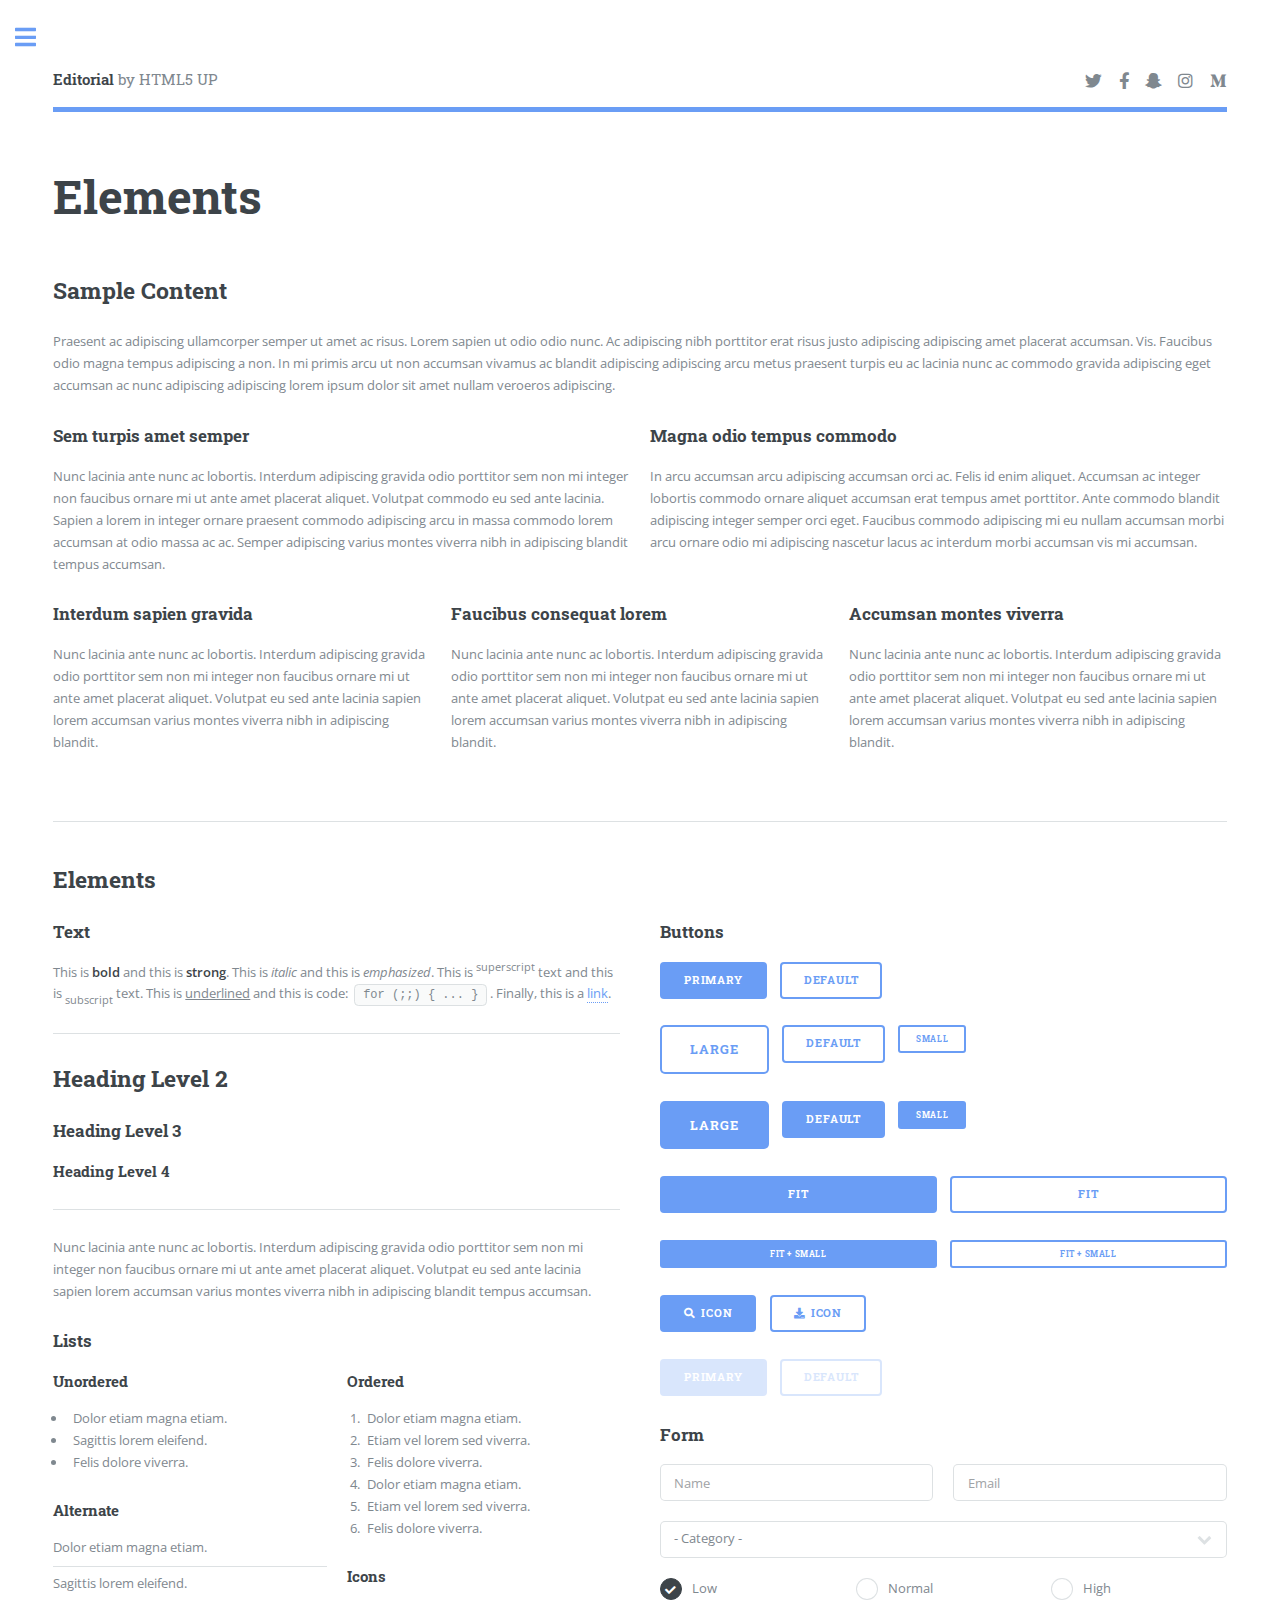
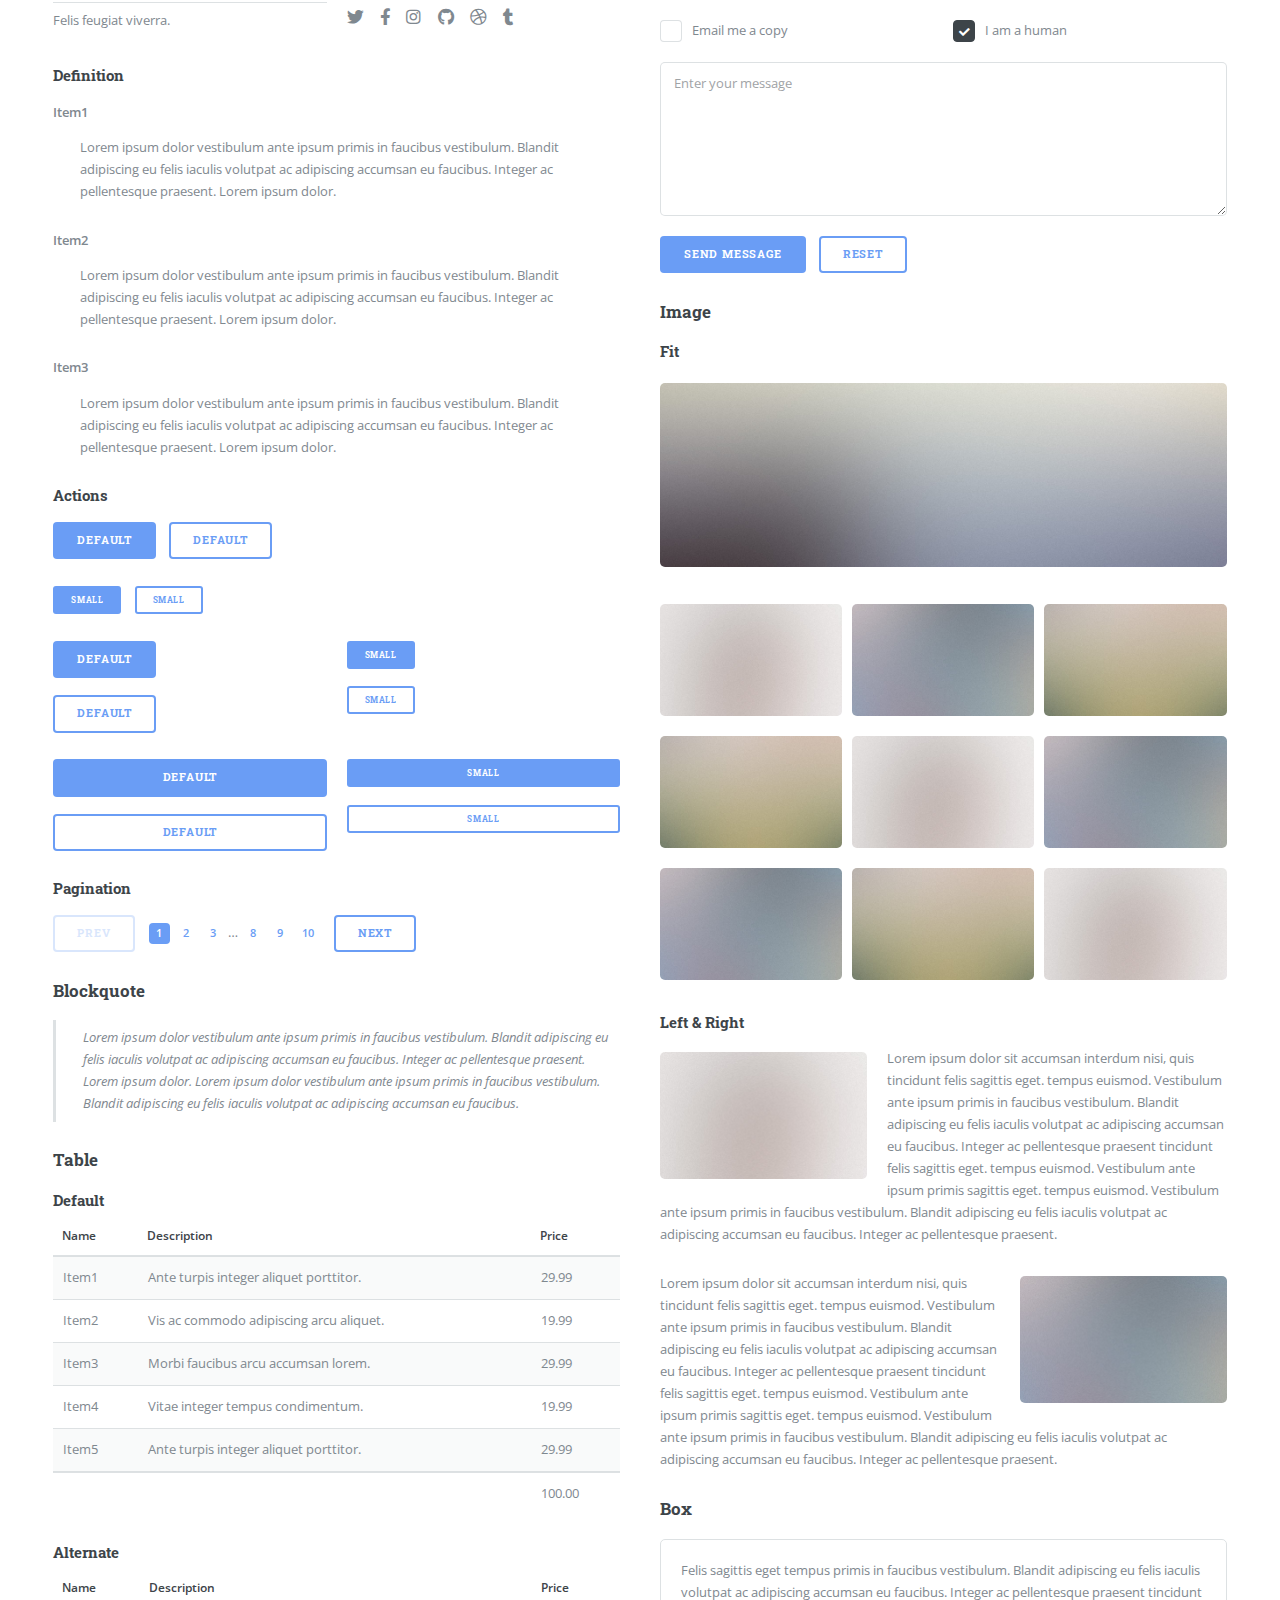
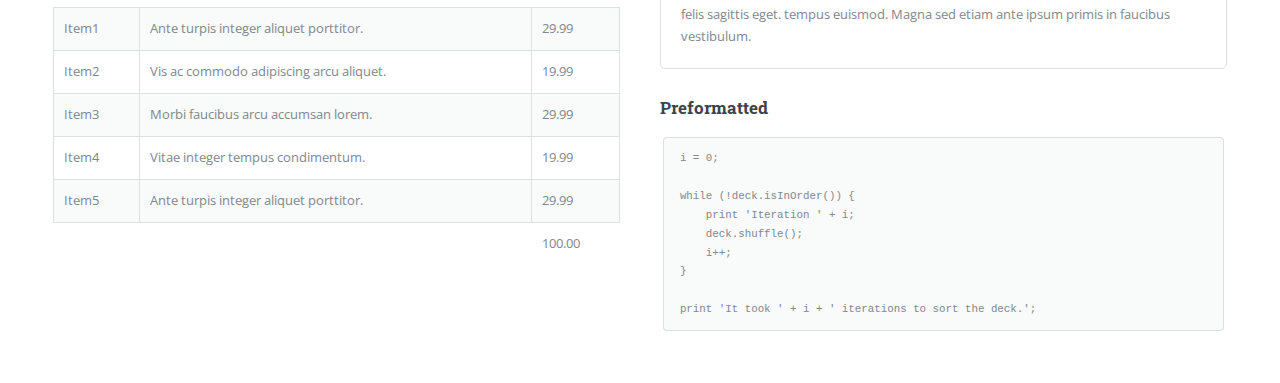
<file: elements.html>
<!DOCTYPE HTML>
<!--
	Editorial by HTML5 UP
	html5up.net | @ajlkn
	Free for personal and commercial use under the CCA 3.0 license (html5up.net/license)
-->
<html>
	<head>
		<title>Elements - Editorial by HTML5 UP</title>
		<meta charset="utf-8" />
		<meta name="viewport" content="width=device-width, initial-scale=1, user-scalable=no" />
		<link rel="stylesheet" href="assets/css/main.css" />
	</head>
	<body class="is-preload">

		<!-- Wrapper -->
			<div id="wrapper">

				<!-- Main -->
					<div id="main">
						<div class="inner">

							<!-- Header -->
								<header id="header">
									<a href="index.html" class="logo"><strong>Editorial</strong> by HTML5 UP</a>
									<ul class="icons">
										<li><a href="#" class="icon brands fa-twitter"><span class="label">Twitter</span></a></li>
										<li><a href="#" class="icon brands fa-facebook-f"><span class="label">Facebook</span></a></li>
										<li><a href="#" class="icon brands fa-snapchat-ghost"><span class="label">Snapchat</span></a></li>
										<li><a href="#" class="icon brands fa-instagram"><span class="label">Instagram</span></a></li>
										<li><a href="#" class="icon brands fa-medium-m"><span class="label">Medium</span></a></li>
									</ul>
								</header>

							<!-- Content -->
								<section>
									<header class="main">
										<h1>Elements</h1>
									</header>

									<!-- Content -->
										<h2 id="content">Sample Content</h2>
										<p>Praesent ac adipiscing ullamcorper semper ut amet ac risus. Lorem sapien ut odio odio nunc. Ac adipiscing nibh porttitor erat risus justo adipiscing adipiscing amet placerat accumsan. Vis. Faucibus odio magna tempus adipiscing a non. In mi primis arcu ut non accumsan vivamus ac blandit adipiscing adipiscing arcu metus praesent turpis eu ac lacinia nunc ac commodo gravida adipiscing eget accumsan ac nunc adipiscing adipiscing lorem ipsum dolor sit amet nullam veroeros adipiscing.</p>
										<div class="row">
											<div class="col-6 col-12-small">
												<h3>Sem turpis amet semper</h3>
												<p>Nunc lacinia ante nunc ac lobortis. Interdum adipiscing gravida odio porttitor sem non mi integer non faucibus ornare mi ut ante amet placerat aliquet. Volutpat commodo eu sed ante lacinia. Sapien a lorem in integer ornare praesent commodo adipiscing arcu in massa commodo lorem accumsan at odio massa ac ac. Semper adipiscing varius montes viverra nibh in adipiscing blandit tempus accumsan.</p>
											</div>
											<div class="col-6 col-12-small">
												<h3>Magna odio tempus commodo</h3>
												<p>In arcu accumsan arcu adipiscing accumsan orci ac. Felis id enim aliquet. Accumsan ac integer lobortis commodo ornare aliquet accumsan erat tempus amet porttitor. Ante commodo blandit adipiscing integer semper orci eget. Faucibus commodo adipiscing mi eu nullam accumsan morbi arcu ornare odio mi adipiscing nascetur lacus ac interdum morbi accumsan vis mi accumsan.</p>
											</div>
											<!-- Break -->
											<div class="col-4 col-12-medium">
												<h3>Interdum sapien gravida</h3>
												<p>Nunc lacinia ante nunc ac lobortis. Interdum adipiscing gravida odio porttitor sem non mi integer non faucibus ornare mi ut ante amet placerat aliquet. Volutpat eu sed ante lacinia sapien lorem accumsan varius montes viverra nibh in adipiscing blandit.</p>
											</div>
											<div class="col-4 col-12-medium">
												<h3>Faucibus consequat lorem</h3>
												<p>Nunc lacinia ante nunc ac lobortis. Interdum adipiscing gravida odio porttitor sem non mi integer non faucibus ornare mi ut ante amet placerat aliquet. Volutpat eu sed ante lacinia sapien lorem accumsan varius montes viverra nibh in adipiscing blandit.</p>
											</div>
											<div class="col-4 col-12-medium">
												<h3>Accumsan montes viverra</h3>
												<p>Nunc lacinia ante nunc ac lobortis. Interdum adipiscing gravida odio porttitor sem non mi integer non faucibus ornare mi ut ante amet placerat aliquet. Volutpat eu sed ante lacinia sapien lorem accumsan varius montes viverra nibh in adipiscing blandit.</p>
											</div>
										</div>

									<hr class="major" />

									<!-- Elements -->
										<h2 id="elements">Elements</h2>
										<div class="row gtr-200">
											<div class="col-6 col-12-medium">

												<!-- Text stuff -->
													<h3>Text</h3>
													<p>This is <b>bold</b> and this is <strong>strong</strong>. This is <i>italic</i> and this is <em>emphasized</em>.
													This is <sup>superscript</sup> text and this is <sub>subscript</sub> text.
													This is <u>underlined</u> and this is code: <code>for (;;) { ... }</code>.
													Finally, this is a <a href="#">link</a>.</p>
													<hr />
													<h2>Heading Level 2</h2>
													<h3>Heading Level 3</h3>
													<h4>Heading Level 4</h4>
													<hr />
													<p>Nunc lacinia ante nunc ac lobortis. Interdum adipiscing gravida odio porttitor sem non mi integer non faucibus ornare mi ut ante amet placerat aliquet. Volutpat eu sed ante lacinia sapien lorem accumsan varius montes viverra nibh in adipiscing blandit tempus accumsan.</p>

												<!-- Lists -->
													<h3>Lists</h3>
													<div class="row">
														<div class="col-6 col-12-small">

															<h4>Unordered</h4>
															<ul>
																<li>Dolor etiam magna etiam.</li>
																<li>Sagittis lorem eleifend.</li>
																<li>Felis dolore viverra.</li>
															</ul>

															<h4>Alternate</h4>
															<ul class="alt">
																<li>Dolor etiam magna etiam.</li>
																<li>Sagittis lorem eleifend.</li>
																<li>Felis feugiat viverra.</li>
															</ul>

														</div>
														<div class="col-6 col-12-small">

															<h4>Ordered</h4>
															<ol>
																<li>Dolor etiam magna etiam.</li>
																<li>Etiam vel lorem sed viverra.</li>
																<li>Felis dolore viverra.</li>
																<li>Dolor etiam magna etiam.</li>
																<li>Etiam vel lorem sed viverra.</li>
																<li>Felis dolore viverra.</li>
															</ol>

															<h4>Icons</h4>
															<ul class="icons">
																<li><a href="#" class="icon brands fa-twitter"><span class="label">Twitter</span></a></li>
																<li><a href="#" class="icon brands fa-facebook-f"><span class="label">Facebook</span></a></li>
																<li><a href="#" class="icon brands fa-instagram"><span class="label">Instagram</span></a></li>
																<li><a href="#" class="icon brands fa-github"><span class="label">Github</span></a></li>
																<li><a href="#" class="icon brands fa-dribbble"><span class="label">Dribbble</span></a></li>
																<li><a href="#" class="icon brands fa-tumblr"><span class="label">Tumblr</span></a></li>
															</ul>

														</div>
													</div>
													<h4>Definition</h4>
													<dl>
														<dt>Item1</dt>
														<dd>
															<p>Lorem ipsum dolor vestibulum ante ipsum primis in faucibus vestibulum. Blandit adipiscing eu felis iaculis volutpat ac adipiscing accumsan eu faucibus. Integer ac pellentesque praesent. Lorem ipsum dolor.</p>
														</dd>
														<dt>Item2</dt>
														<dd>
															<p>Lorem ipsum dolor vestibulum ante ipsum primis in faucibus vestibulum. Blandit adipiscing eu felis iaculis volutpat ac adipiscing accumsan eu faucibus. Integer ac pellentesque praesent. Lorem ipsum dolor.</p>
														</dd>
														<dt>Item3</dt>
														<dd>
															<p>Lorem ipsum dolor vestibulum ante ipsum primis in faucibus vestibulum. Blandit adipiscing eu felis iaculis volutpat ac adipiscing accumsan eu faucibus. Integer ac pellentesque praesent. Lorem ipsum dolor.</p>
														</dd>
													</dl>

													<h4>Actions</h4>
													<ul class="actions">
														<li><a href="#" class="button primary">Default</a></li>
														<li><a href="#" class="button">Default</a></li>
													</ul>
													<ul class="actions small">
														<li><a href="#" class="button primary small">Small</a></li>
														<li><a href="#" class="button small">Small</a></li>
													</ul>
													<div class="row">
														<div class="col-6 col-12-small">
															<ul class="actions stacked">
																<li><a href="#" class="button primary">Default</a></li>
																<li><a href="#" class="button">Default</a></li>
															</ul>
														</div>
														<div class="col-6 col-12-small">
															<ul class="actions stacked">
																<li><a href="#" class="button primary small">Small</a></li>
																<li><a href="#" class="button small">Small</a></li>
															</ul>
														</div>
														<div class="col-6 col-12-small">
															<ul class="actions stacked">
																<li><a href="#" class="button primary fit">Default</a></li>
																<li><a href="#" class="button fit">Default</a></li>
															</ul>
														</div>
														<div class="col-6 col-12-small">
															<ul class="actions stacked">
																<li><a href="#" class="button primary small fit">Small</a></li>
																<li><a href="#" class="button small fit">Small</a></li>
															</ul>
														</div>
													</div>

													<h4>Pagination</h4>
													<ul class="pagination">
														<li><span class="button disabled">Prev</span></li>
														<li><a href="#" class="page active">1</a></li>
														<li><a href="#" class="page">2</a></li>
														<li><a href="#" class="page">3</a></li>
														<li><span>&hellip;</span></li>
														<li><a href="#" class="page">8</a></li>
														<li><a href="#" class="page">9</a></li>
														<li><a href="#" class="page">10</a></li>
														<li><a href="#" class="button">Next</a></li>
													</ul>

												<!-- Blockquote -->
													<h3>Blockquote</h3>
													<blockquote>Lorem ipsum dolor vestibulum ante ipsum primis in faucibus vestibulum. Blandit adipiscing eu felis iaculis volutpat ac adipiscing accumsan eu faucibus. Integer ac pellentesque praesent. Lorem ipsum dolor. Lorem ipsum dolor vestibulum ante ipsum primis in faucibus vestibulum. Blandit adipiscing eu felis iaculis volutpat ac adipiscing accumsan eu faucibus.</blockquote>

												<!-- Table -->
													<h3>Table</h3>

													<h4>Default</h4>
													<div class="table-wrapper">
														<table>
															<thead>
																<tr>
																	<th>Name</th>
																	<th>Description</th>
																	<th>Price</th>
																</tr>
															</thead>
															<tbody>
																<tr>
																	<td>Item1</td>
																	<td>Ante turpis integer aliquet porttitor.</td>
																	<td>29.99</td>
																</tr>
																<tr>
																	<td>Item2</td>
																	<td>Vis ac commodo adipiscing arcu aliquet.</td>
																	<td>19.99</td>
																</tr>
																<tr>
																	<td>Item3</td>
																	<td> Morbi faucibus arcu accumsan lorem.</td>
																	<td>29.99</td>
																</tr>
																<tr>
																	<td>Item4</td>
																	<td>Vitae integer tempus condimentum.</td>
																	<td>19.99</td>
																</tr>
																<tr>
																	<td>Item5</td>
																	<td>Ante turpis integer aliquet porttitor.</td>
																	<td>29.99</td>
																</tr>
															</tbody>
															<tfoot>
																<tr>
																	<td colspan="2"></td>
																	<td>100.00</td>
																</tr>
															</tfoot>
														</table>
													</div>

													<h4>Alternate</h4>
													<div class="table-wrapper">
														<table class="alt">
															<thead>
																<tr>
																	<th>Name</th>
																	<th>Description</th>
																	<th>Price</th>
																</tr>
															</thead>
															<tbody>
																<tr>
																	<td>Item1</td>
																	<td>Ante turpis integer aliquet porttitor.</td>
																	<td>29.99</td>
																</tr>
																<tr>
																	<td>Item2</td>
																	<td>Vis ac commodo adipiscing arcu aliquet.</td>
																	<td>19.99</td>
																</tr>
																<tr>
																	<td>Item3</td>
																	<td> Morbi faucibus arcu accumsan lorem.</td>
																	<td>29.99</td>
																</tr>
																<tr>
																	<td>Item4</td>
																	<td>Vitae integer tempus condimentum.</td>
																	<td>19.99</td>
																</tr>
																<tr>
																	<td>Item5</td>
																	<td>Ante turpis integer aliquet porttitor.</td>
																	<td>29.99</td>
																</tr>
															</tbody>
															<tfoot>
																<tr>
																	<td colspan="2"></td>
																	<td>100.00</td>
																</tr>
															</tfoot>
														</table>
													</div>

											</div>
											<div class="col-6 col-12-medium">

												<!-- Buttons -->
													<h3>Buttons</h3>
													<ul class="actions">
														<li><a href="#" class="button primary">Primary</a></li>
														<li><a href="#" class="button">Default</a></li>
													</ul>
													<ul class="actions">
														<li><a href="#" class="button large">Large</a></li>
														<li><a href="#" class="button">Default</a></li>
														<li><a href="#" class="button small">Small</a></li>
													</ul>
													<ul class="actions">
														<li><a href="#" class="button primary large">Large</a></li>
														<li><a href="#" class="button primary">Default</a></li>
														<li><a href="#" class="button primary small">Small</a></li>
													</ul>
													<ul class="actions fit">
														<li><a href="#" class="button primary fit">Fit</a></li>
														<li><a href="#" class="button fit">Fit</a></li>
													</ul>
													<ul class="actions fit small">
														<li><a href="#" class="button primary fit small">Fit + Small</a></li>
														<li><a href="#" class="button fit small">Fit + Small</a></li>
													</ul>
													<ul class="actions">
														<li><a href="#" class="button primary icon solid fa-search">Icon</a></li>
														<li><a href="#" class="button icon solid fa-download">Icon</a></li>
													</ul>
													<ul class="actions">
														<li><span class="button primary disabled">Primary</span></li>
														<li><span class="button disabled">Default</span></li>
													</ul>

												<!-- Form -->
													<h3>Form</h3>

													<form method="post" action="#">
														<div class="row gtr-uniform">
															<div class="col-6 col-12-xsmall">
																<input type="text" name="demo-name" id="demo-name" value="" placeholder="Name" />
															</div>
															<div class="col-6 col-12-xsmall">
																<input type="email" name="demo-email" id="demo-email" value="" placeholder="Email" />
															</div>
															<!-- Break -->
															<div class="col-12">
																<select name="demo-category" id="demo-category">
																	<option value="">- Category -</option>
																	<option value="1">Manufacturing</option>
																	<option value="1">Shipping</option>
																	<option value="1">Administration</option>
																	<option value="1">Human Resources</option>
																</select>
															</div>
															<!-- Break -->
															<div class="col-4 col-12-small">
																<input type="radio" id="demo-priority-low" name="demo-priority" checked>
																<label for="demo-priority-low">Low</label>
															</div>
															<div class="col-4 col-12-small">
																<input type="radio" id="demo-priority-normal" name="demo-priority">
																<label for="demo-priority-normal">Normal</label>
															</div>
															<div class="col-4 col-12-small">
																<input type="radio" id="demo-priority-high" name="demo-priority">
																<label for="demo-priority-high">High</label>
															</div>
															<!-- Break -->
															<div class="col-6 col-12-small">
																<input type="checkbox" id="demo-copy" name="demo-copy">
																<label for="demo-copy">Email me a copy</label>
															</div>
															<div class="col-6 col-12-small">
																<input type="checkbox" id="demo-human" name="demo-human" checked>
																<label for="demo-human">I am a human</label>
															</div>
															<!-- Break -->
															<div class="col-12">
																<textarea name="demo-message" id="demo-message" placeholder="Enter your message" rows="6"></textarea>
															</div>
															<!-- Break -->
															<div class="col-12">
																<ul class="actions">
																	<li><input type="submit" value="Send Message" class="primary" /></li>
																	<li><input type="reset" value="Reset" /></li>
																</ul>
															</div>
														</div>
													</form>

												<!-- Image -->
													<h3>Image</h3>

													<h4>Fit</h4>
													<span class="image fit"><img src="images/pic11.jpg" alt="" /></span>
													<div class="box alt">
														<div class="row gtr-50 gtr-uniform">
															<div class="col-4"><span class="image fit"><img src="images/pic01.jpg" alt="" /></span></div>
															<div class="col-4"><span class="image fit"><img src="images/pic02.jpg" alt="" /></span></div>
															<div class="col-4"><span class="image fit"><img src="images/pic03.jpg" alt="" /></span></div>
															<!-- Break -->
															<div class="col-4"><span class="image fit"><img src="images/pic03.jpg" alt="" /></span></div>
															<div class="col-4"><span class="image fit"><img src="images/pic01.jpg" alt="" /></span></div>
															<div class="col-4"><span class="image fit"><img src="images/pic02.jpg" alt="" /></span></div>
															<!-- Break -->
															<div class="col-4"><span class="image fit"><img src="images/pic02.jpg" alt="" /></span></div>
															<div class="col-4"><span class="image fit"><img src="images/pic03.jpg" alt="" /></span></div>
															<div class="col-4"><span class="image fit"><img src="images/pic01.jpg" alt="" /></span></div>
														</div>
													</div>

													<h4>Left &amp; Right</h4>
													<p><span class="image left"><img src="images/pic01.jpg" alt="" /></span>Lorem ipsum dolor sit accumsan interdum nisi, quis tincidunt felis sagittis eget. tempus euismod. Vestibulum ante ipsum primis in faucibus vestibulum. Blandit adipiscing eu felis iaculis volutpat ac adipiscing accumsan eu faucibus. Integer ac pellentesque praesent tincidunt felis sagittis eget. tempus euismod. Vestibulum ante ipsum primis sagittis eget. tempus euismod. Vestibulum ante ipsum primis in faucibus vestibulum. Blandit adipiscing eu felis iaculis volutpat ac adipiscing accumsan eu faucibus. Integer ac pellentesque praesent.</p>
													<p><span class="image right"><img src="images/pic02.jpg" alt="" /></span>Lorem ipsum dolor sit accumsan interdum nisi, quis tincidunt felis sagittis eget. tempus euismod. Vestibulum ante ipsum primis in faucibus vestibulum. Blandit adipiscing eu felis iaculis volutpat ac adipiscing accumsan eu faucibus. Integer ac pellentesque praesent tincidunt felis sagittis eget. tempus euismod. Vestibulum ante ipsum primis sagittis eget. tempus euismod. Vestibulum ante ipsum primis in faucibus vestibulum. Blandit adipiscing eu felis iaculis volutpat ac adipiscing accumsan eu faucibus. Integer ac pellentesque praesent.</p>

												<!-- Box -->
													<h3>Box</h3>
													<div class="box">
														<p>Felis sagittis eget tempus primis in faucibus vestibulum. Blandit adipiscing eu felis iaculis volutpat ac adipiscing accumsan eu faucibus. Integer ac pellentesque praesent tincidunt felis sagittis eget. tempus euismod. Magna sed etiam ante ipsum primis in faucibus vestibulum.</p>
													</div>

												<!-- Preformatted Code -->
													<h3>Preformatted</h3>
													<pre><code>i = 0;

while (!deck.isInOrder()) {
    print 'Iteration ' + i;
    deck.shuffle();
    i++;
}

print 'It took ' + i + ' iterations to sort the deck.';
</code></pre>

											</div>
										</div>

								</section>

						</div>
					</div>

				<!-- Sidebar -->
					<div id="sidebar">
						<div class="inner">

							<!-- Search -->
								<section id="search" class="alt">
									<form method="post" action="#">
										<input type="text" name="query" id="query" placeholder="Search" />
									</form>
								</section>

							<!-- Menu -->
								<nav id="menu">
									<header class="major">
										<h2>Menu</h2>
									</header>
									<ul>
										<li><a href="index.html">Homepage</a></li>
										<li><a href="generic.html">Generic</a></li>
										<li><a href="elements.html">Elements</a></li>
										<li>
											<span class="opener">Submenu</span>
											<ul>
												<li><a href="#">Lorem Dolor</a></li>
												<li><a href="#">Ipsum Adipiscing</a></li>
												<li><a href="#">Tempus Magna</a></li>
												<li><a href="#">Feugiat Veroeros</a></li>
											</ul>
										</li>
										<li><a href="#">Etiam Dolore</a></li>
										<li><a href="#">Adipiscing</a></li>
										<li>
											<span class="opener">Another Submenu</span>
											<ul>
												<li><a href="#">Lorem Dolor</a></li>
												<li><a href="#">Ipsum Adipiscing</a></li>
												<li><a href="#">Tempus Magna</a></li>
												<li><a href="#">Feugiat Veroeros</a></li>
											</ul>
										</li>
										<li><a href="#">Maximus Erat</a></li>
										<li><a href="#">Sapien Mauris</a></li>
										<li><a href="#">Amet Lacinia</a></li>
									</ul>
								</nav>

							<!-- Section -->
								<section>
									<header class="major">
										<h2>Ante interdum</h2>
									</header>
									<div class="mini-posts">
										<article>
											<a href="#" class="image"><img src="images/pic07.jpg" alt="" /></a>
											<p>Aenean ornare velit lacus, ac varius enim lorem ullamcorper dolore aliquam.</p>
										</article>
										<article>
											<a href="#" class="image"><img src="images/pic08.jpg" alt="" /></a>
											<p>Aenean ornare velit lacus, ac varius enim lorem ullamcorper dolore aliquam.</p>
										</article>
										<article>
											<a href="#" class="image"><img src="images/pic09.jpg" alt="" /></a>
											<p>Aenean ornare velit lacus, ac varius enim lorem ullamcorper dolore aliquam.</p>
										</article>
									</div>
									<ul class="actions">
										<li><a href="#" class="button">More</a></li>
									</ul>
								</section>

							<!-- Section -->
								<section>
									<header class="major">
										<h2>Get in touch</h2>
									</header>
									<p>Sed varius enim lorem ullamcorper dolore aliquam aenean ornare velit lacus, ac varius enim lorem ullamcorper dolore. Proin sed aliquam facilisis ante interdum. Sed nulla amet lorem feugiat tempus aliquam.</p>
									<ul class="contact">
										<li class="icon solid fa-envelope"><a href="#">information@untitled.tld</a></li>
										<li class="icon solid fa-phone">(000) 000-0000</li>
										<li class="icon solid fa-home">1234 Somewhere Road #8254<br />
										Nashville, TN 00000-0000</li>
									</ul>
								</section>

							<!-- Footer -->
								<footer id="footer">
									<p class="copyright">&copy; Untitled. All rights reserved. Demo Images: <a href="https://unsplash.com">Unsplash</a>. Design: <a href="https://html5up.net">HTML5 UP</a>.</p>
								</footer>

						</div>
					</div>

			</div>

		<!-- Scripts -->
			<script src="assets/js/jquery.min.js"></script>
			<script src="assets/js/browser.min.js"></script>
			<script src="assets/js/breakpoints.min.js"></script>
			<script src="assets/js/util.js"></script>
			<script src="assets/js/main.js"></script>

	</body>
</html>
</file>
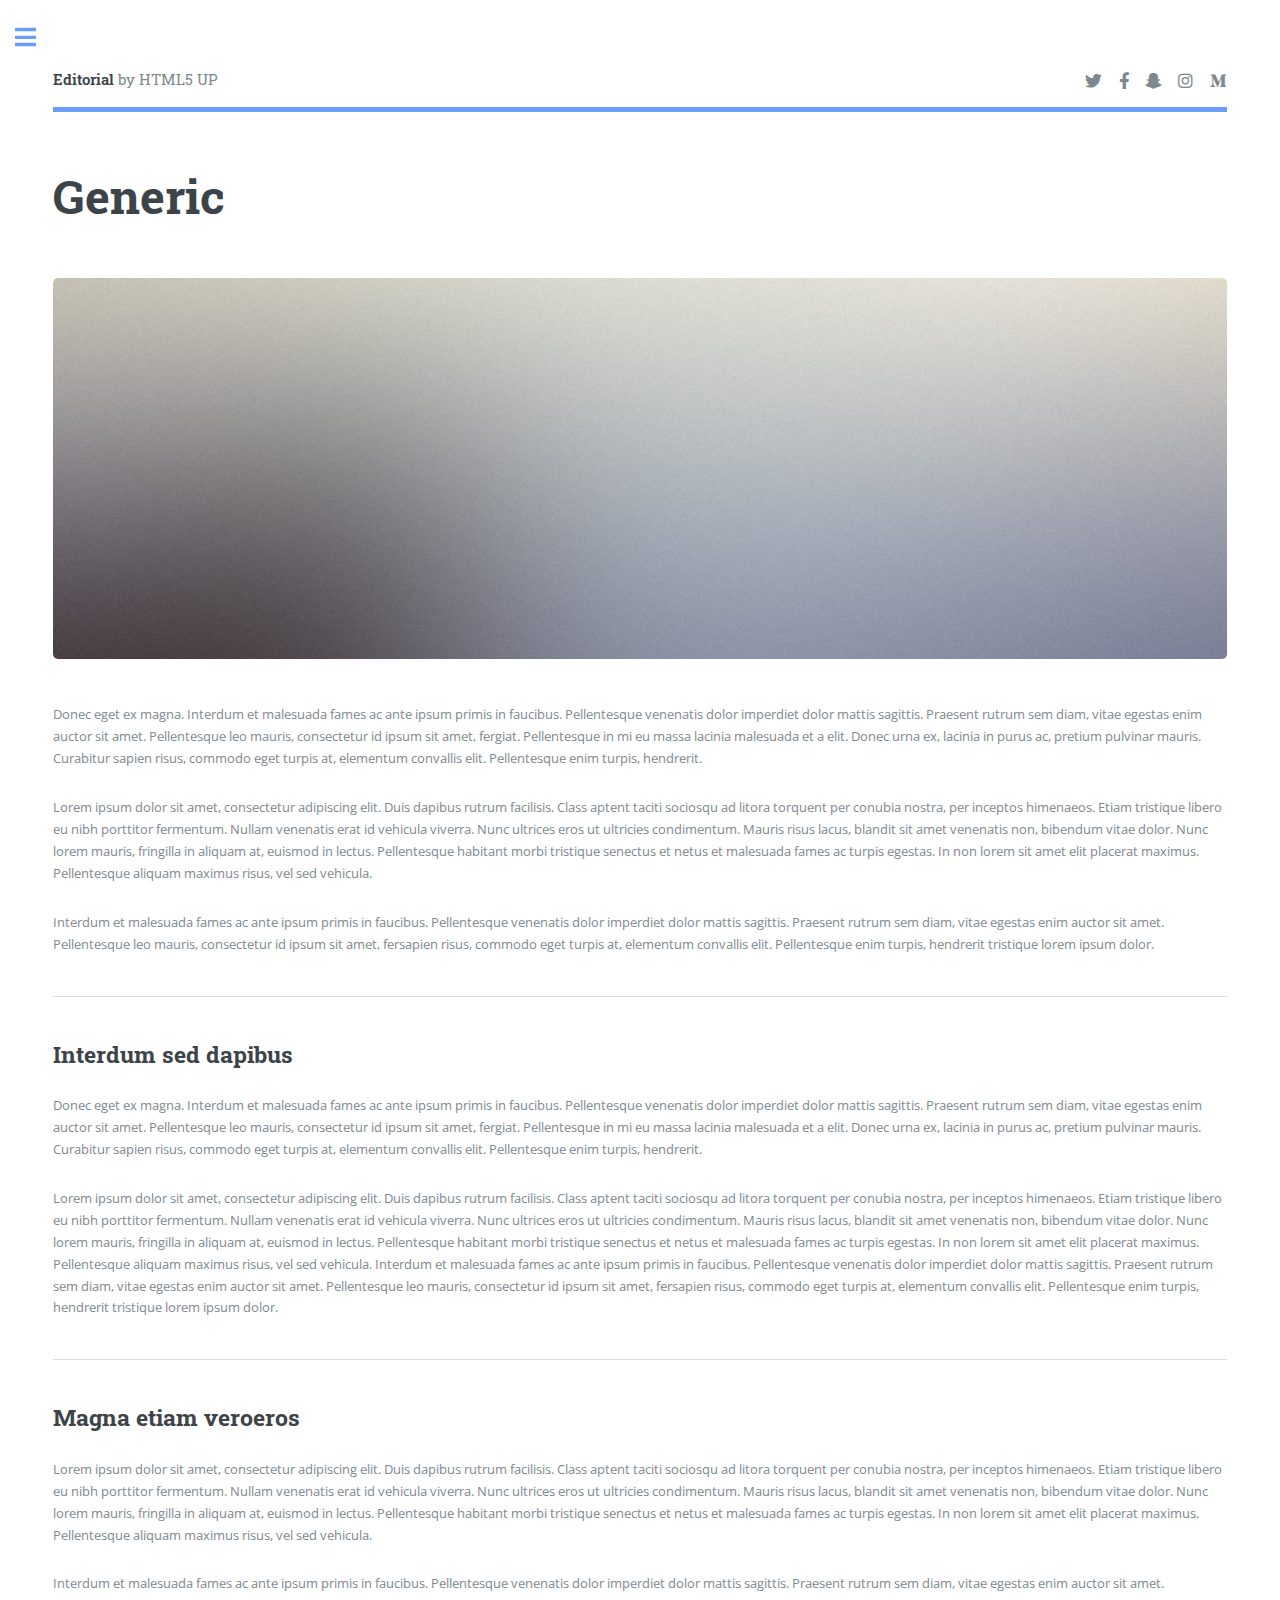
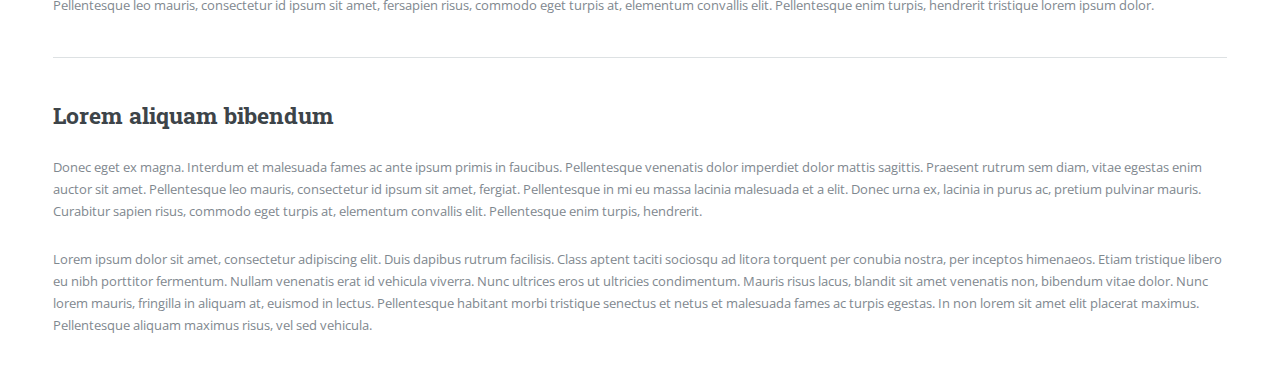
<file: generic.html>
<!DOCTYPE HTML>
<!--
	Editorial by HTML5 UP
	html5up.net | @ajlkn
	Free for personal and commercial use under the CCA 3.0 license (html5up.net/license)
-->
<html>
	<head>
		<title>Generic - Editorial by HTML5 UP</title>
		<meta charset="utf-8" />
		<meta name="viewport" content="width=device-width, initial-scale=1, user-scalable=no" />
		<link rel="stylesheet" href="assets/css/main.css" />
	</head>
	<body class="is-preload">

		<!-- Wrapper -->
			<div id="wrapper">

				<!-- Main -->
					<div id="main">
						<div class="inner">

							<!-- Header -->
								<header id="header">
									<a href="index.html" class="logo"><strong>Editorial</strong> by HTML5 UP</a>
									<ul class="icons">
										<li><a href="#" class="icon brands fa-twitter"><span class="label">Twitter</span></a></li>
										<li><a href="#" class="icon brands fa-facebook-f"><span class="label">Facebook</span></a></li>
										<li><a href="#" class="icon brands fa-snapchat-ghost"><span class="label">Snapchat</span></a></li>
										<li><a href="#" class="icon brands fa-instagram"><span class="label">Instagram</span></a></li>
										<li><a href="#" class="icon brands fa-medium-m"><span class="label">Medium</span></a></li>
									</ul>
								</header>

							<!-- Content -->
								<section>
									<header class="main">
										<h1>Generic</h1>
									</header>

									<span class="image main"><img src="images/pic11.jpg" alt="" /></span>

									<p>Donec eget ex magna. Interdum et malesuada fames ac ante ipsum primis in faucibus. Pellentesque venenatis dolor imperdiet dolor mattis sagittis. Praesent rutrum sem diam, vitae egestas enim auctor sit amet. Pellentesque leo mauris, consectetur id ipsum sit amet, fergiat. Pellentesque in mi eu massa lacinia malesuada et a elit. Donec urna ex, lacinia in purus ac, pretium pulvinar mauris. Curabitur sapien risus, commodo eget turpis at, elementum convallis elit. Pellentesque enim turpis, hendrerit.</p>
									<p>Lorem ipsum dolor sit amet, consectetur adipiscing elit. Duis dapibus rutrum facilisis. Class aptent taciti sociosqu ad litora torquent per conubia nostra, per inceptos himenaeos. Etiam tristique libero eu nibh porttitor fermentum. Nullam venenatis erat id vehicula viverra. Nunc ultrices eros ut ultricies condimentum. Mauris risus lacus, blandit sit amet venenatis non, bibendum vitae dolor. Nunc lorem mauris, fringilla in aliquam at, euismod in lectus. Pellentesque habitant morbi tristique senectus et netus et malesuada fames ac turpis egestas. In non lorem sit amet elit placerat maximus. Pellentesque aliquam maximus risus, vel sed vehicula.</p>
									<p>Interdum et malesuada fames ac ante ipsum primis in faucibus. Pellentesque venenatis dolor imperdiet dolor mattis sagittis. Praesent rutrum sem diam, vitae egestas enim auctor sit amet. Pellentesque leo mauris, consectetur id ipsum sit amet, fersapien risus, commodo eget turpis at, elementum convallis elit. Pellentesque enim turpis, hendrerit tristique lorem ipsum dolor.</p>

									<hr class="major" />

									<h2>Interdum sed dapibus</h2>
									<p>Donec eget ex magna. Interdum et malesuada fames ac ante ipsum primis in faucibus. Pellentesque venenatis dolor imperdiet dolor mattis sagittis. Praesent rutrum sem diam, vitae egestas enim auctor sit amet. Pellentesque leo mauris, consectetur id ipsum sit amet, fergiat. Pellentesque in mi eu massa lacinia malesuada et a elit. Donec urna ex, lacinia in purus ac, pretium pulvinar mauris. Curabitur sapien risus, commodo eget turpis at, elementum convallis elit. Pellentesque enim turpis, hendrerit.</p>
									<p>Lorem ipsum dolor sit amet, consectetur adipiscing elit. Duis dapibus rutrum facilisis. Class aptent taciti sociosqu ad litora torquent per conubia nostra, per inceptos himenaeos. Etiam tristique libero eu nibh porttitor fermentum. Nullam venenatis erat id vehicula viverra. Nunc ultrices eros ut ultricies condimentum. Mauris risus lacus, blandit sit amet venenatis non, bibendum vitae dolor. Nunc lorem mauris, fringilla in aliquam at, euismod in lectus. Pellentesque habitant morbi tristique senectus et netus et malesuada fames ac turpis egestas. In non lorem sit amet elit placerat maximus. Pellentesque aliquam maximus risus, vel sed vehicula. Interdum et malesuada fames ac ante ipsum primis in faucibus. Pellentesque venenatis dolor imperdiet dolor mattis sagittis. Praesent rutrum sem diam, vitae egestas enim auctor sit amet. Pellentesque leo mauris, consectetur id ipsum sit amet, fersapien risus, commodo eget turpis at, elementum convallis elit. Pellentesque enim turpis, hendrerit tristique lorem ipsum dolor.</p>

									<hr class="major" />

									<h2>Magna etiam veroeros</h2>
									<p>Lorem ipsum dolor sit amet, consectetur adipiscing elit. Duis dapibus rutrum facilisis. Class aptent taciti sociosqu ad litora torquent per conubia nostra, per inceptos himenaeos. Etiam tristique libero eu nibh porttitor fermentum. Nullam venenatis erat id vehicula viverra. Nunc ultrices eros ut ultricies condimentum. Mauris risus lacus, blandit sit amet venenatis non, bibendum vitae dolor. Nunc lorem mauris, fringilla in aliquam at, euismod in lectus. Pellentesque habitant morbi tristique senectus et netus et malesuada fames ac turpis egestas. In non lorem sit amet elit placerat maximus. Pellentesque aliquam maximus risus, vel sed vehicula.</p>
									<p>Interdum et malesuada fames ac ante ipsum primis in faucibus. Pellentesque venenatis dolor imperdiet dolor mattis sagittis. Praesent rutrum sem diam, vitae egestas enim auctor sit amet. Pellentesque leo mauris, consectetur id ipsum sit amet, fersapien risus, commodo eget turpis at, elementum convallis elit. Pellentesque enim turpis, hendrerit tristique lorem ipsum dolor.</p>

									<hr class="major" />

									<h2>Lorem aliquam bibendum</h2>
									<p>Donec eget ex magna. Interdum et malesuada fames ac ante ipsum primis in faucibus. Pellentesque venenatis dolor imperdiet dolor mattis sagittis. Praesent rutrum sem diam, vitae egestas enim auctor sit amet. Pellentesque leo mauris, consectetur id ipsum sit amet, fergiat. Pellentesque in mi eu massa lacinia malesuada et a elit. Donec urna ex, lacinia in purus ac, pretium pulvinar mauris. Curabitur sapien risus, commodo eget turpis at, elementum convallis elit. Pellentesque enim turpis, hendrerit.</p>
									<p>Lorem ipsum dolor sit amet, consectetur adipiscing elit. Duis dapibus rutrum facilisis. Class aptent taciti sociosqu ad litora torquent per conubia nostra, per inceptos himenaeos. Etiam tristique libero eu nibh porttitor fermentum. Nullam venenatis erat id vehicula viverra. Nunc ultrices eros ut ultricies condimentum. Mauris risus lacus, blandit sit amet venenatis non, bibendum vitae dolor. Nunc lorem mauris, fringilla in aliquam at, euismod in lectus. Pellentesque habitant morbi tristique senectus et netus et malesuada fames ac turpis egestas. In non lorem sit amet elit placerat maximus. Pellentesque aliquam maximus risus, vel sed vehicula.</p>

								</section>

						</div>
					</div>

				<!-- Sidebar -->
					<div id="sidebar">
						<div class="inner">

							<!-- Search -->
								<section id="search" class="alt">
									<form method="post" action="#">
										<input type="text" name="query" id="query" placeholder="Search" />
									</form>
								</section>

							<!-- Menu -->
								<nav id="menu">
									<header class="major">
										<h2>Menu</h2>
									</header>
									<ul>
										<li><a href="index.html">Homepage</a></li>
										<li><a href="generic.html">Generic</a></li>
										<li><a href="elements.html">Elements</a></li>
										<li>
											<span class="opener">Submenu</span>
											<ul>
												<li><a href="#">Lorem Dolor</a></li>
												<li><a href="#">Ipsum Adipiscing</a></li>
												<li><a href="#">Tempus Magna</a></li>
												<li><a href="#">Feugiat Veroeros</a></li>
											</ul>
										</li>
										<li><a href="#">Etiam Dolore</a></li>
										<li><a href="#">Adipiscing</a></li>
										<li>
											<span class="opener">Another Submenu</span>
											<ul>
												<li><a href="#">Lorem Dolor</a></li>
												<li><a href="#">Ipsum Adipiscing</a></li>
												<li><a href="#">Tempus Magna</a></li>
												<li><a href="#">Feugiat Veroeros</a></li>
											</ul>
										</li>
										<li><a href="#">Maximus Erat</a></li>
										<li><a href="#">Sapien Mauris</a></li>
										<li><a href="#">Amet Lacinia</a></li>
									</ul>
								</nav>

							<!-- Section -->
								<section>
									<header class="major">
										<h2>Ante interdum</h2>
									</header>
									<div class="mini-posts">
										<article>
											<a href="#" class="image"><img src="images/pic07.jpg" alt="" /></a>
											<p>Aenean ornare velit lacus, ac varius enim lorem ullamcorper dolore aliquam.</p>
										</article>
										<article>
											<a href="#" class="image"><img src="images/pic08.jpg" alt="" /></a>
											<p>Aenean ornare velit lacus, ac varius enim lorem ullamcorper dolore aliquam.</p>
										</article>
										<article>
											<a href="#" class="image"><img src="images/pic09.jpg" alt="" /></a>
											<p>Aenean ornare velit lacus, ac varius enim lorem ullamcorper dolore aliquam.</p>
										</article>
									</div>
									<ul class="actions">
										<li><a href="#" class="button">More</a></li>
									</ul>
								</section>

							<!-- Section -->
								<section>
									<header class="major">
										<h2>Get in touch</h2>
									</header>
									<p>Sed varius enim lorem ullamcorper dolore aliquam aenean ornare velit lacus, ac varius enim lorem ullamcorper dolore. Proin sed aliquam facilisis ante interdum. Sed nulla amet lorem feugiat tempus aliquam.</p>
									<ul class="contact">
										<li class="icon solid fa-envelope"><a href="#">information@untitled.tld</a></li>
										<li class="icon solid fa-phone">(000) 000-0000</li>
										<li class="icon solid fa-home">1234 Somewhere Road #8254<br />
										Nashville, TN 00000-0000</li>
									</ul>
								</section>

							<!-- Footer -->
								<footer id="footer">
									<p class="copyright">&copy; Untitled. All rights reserved. Demo Images: <a href="https://unsplash.com">Unsplash</a>. Design: <a href="https://html5up.net">HTML5 UP</a>.</p>
								</footer>

						</div>
					</div>

			</div>

		<!-- Scripts -->
			<script src="assets/js/jquery.min.js"></script>
			<script src="assets/js/browser.min.js"></script>
			<script src="assets/js/breakpoints.min.js"></script>
			<script src="assets/js/util.js"></script>
			<script src="assets/js/main.js"></script>

	</body>
</html>
</file>
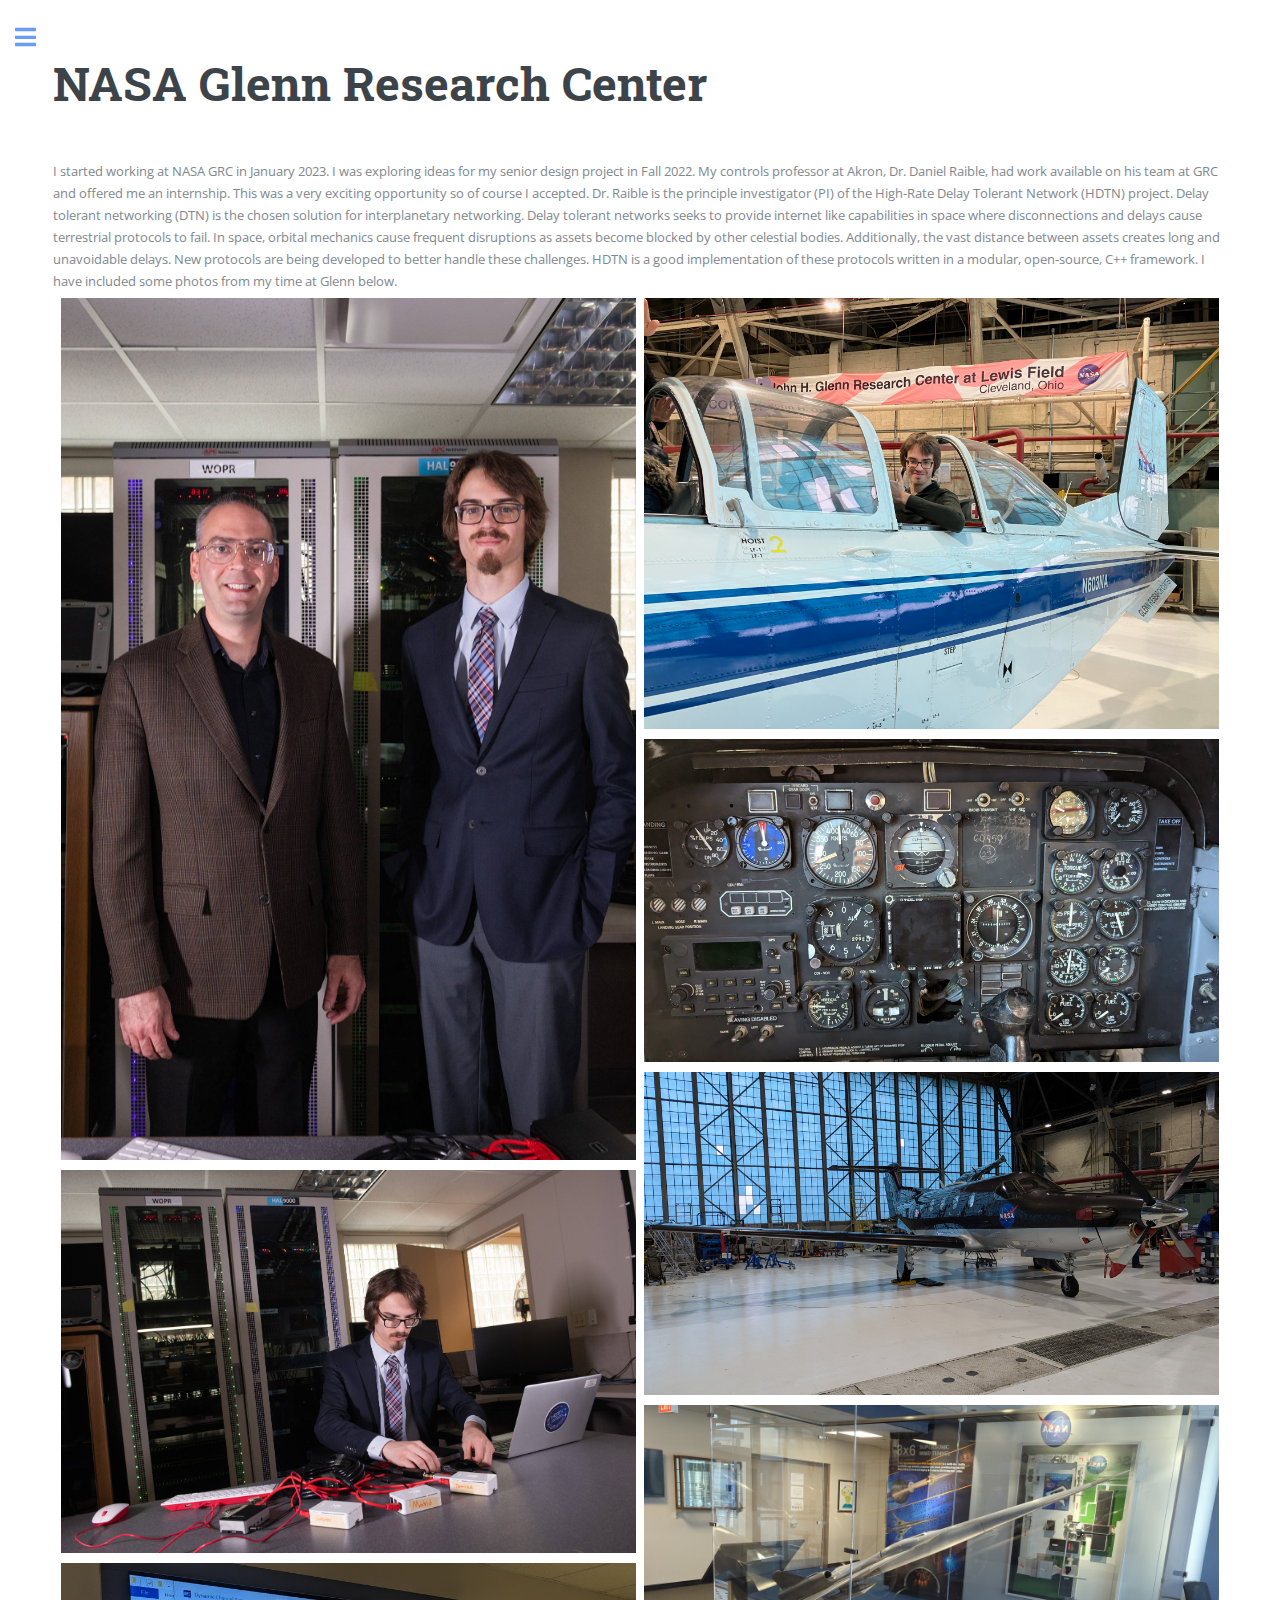
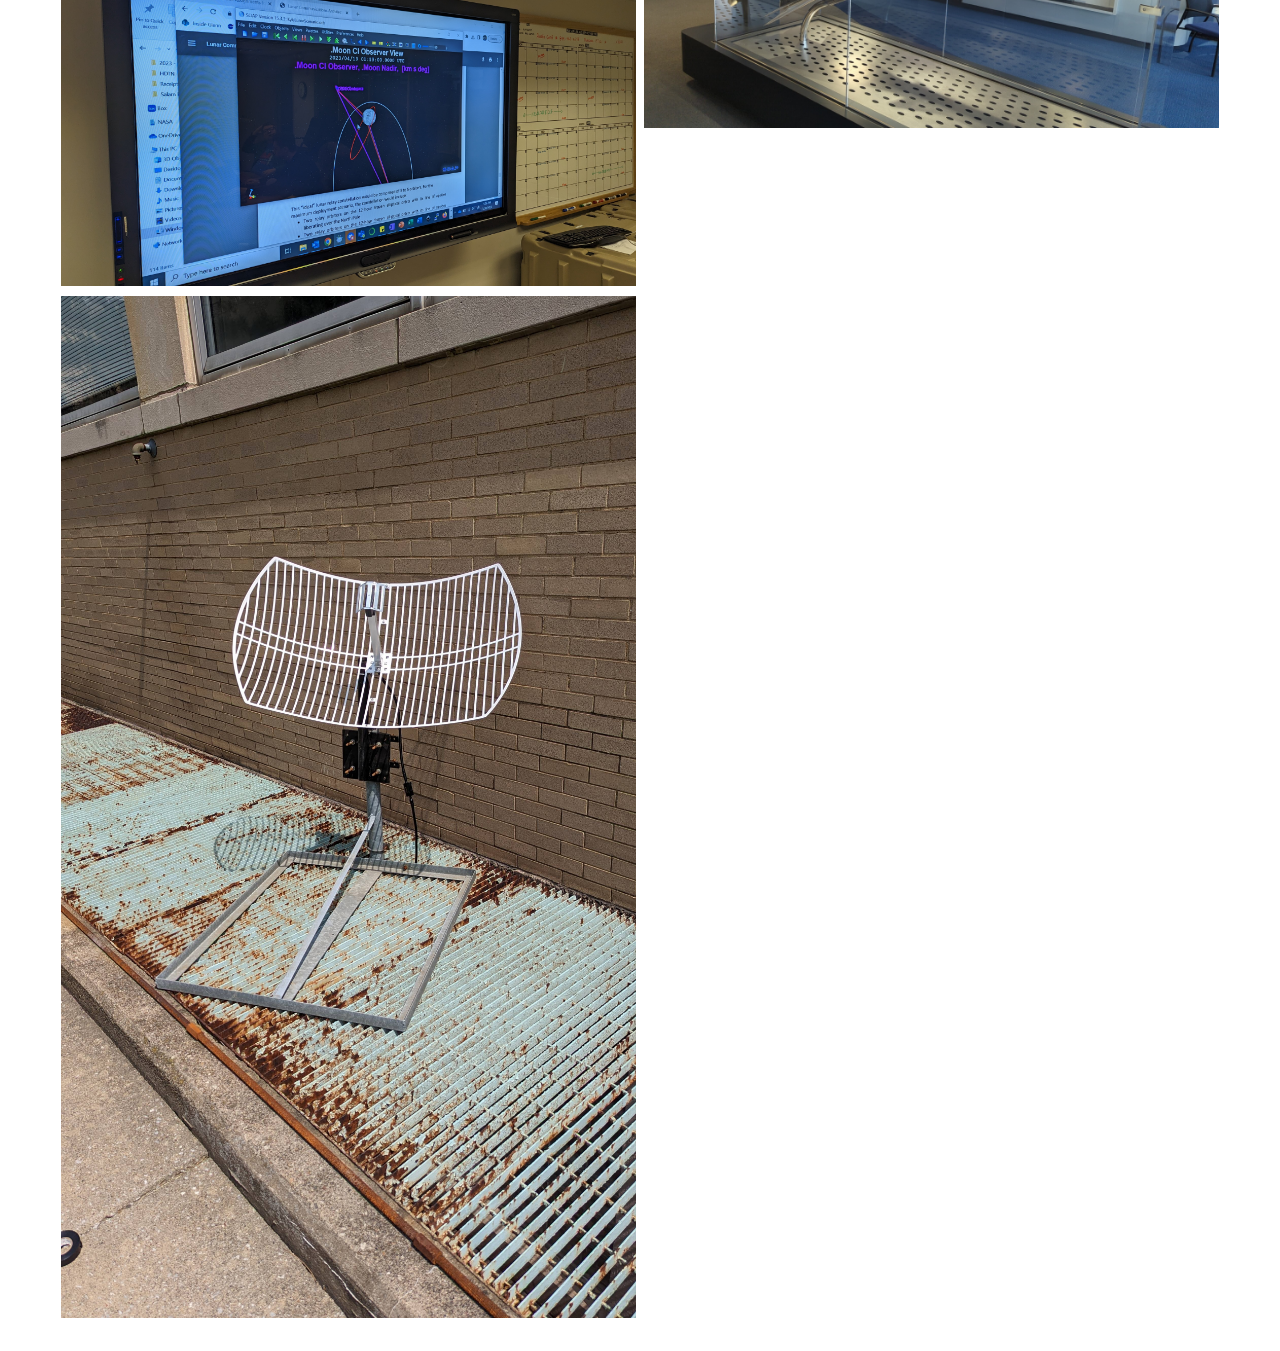
<file: nasa_glenn.html>
<!DOCTYPE HTML>
<!--
	Editorial by HTML5 UP
	html5up.net | @ajlkn
	Free for personal and commercial use under the CCA 3.0 license (html5up.net/license)
-->
<html>
	<head>
		<title>Vernyi Engineering - Publications</title>
		<meta charset="utf-8" />
		<meta name="viewport" content="width=device-width, initial-scale=1, user-scalable=no" />
		<link rel="stylesheet" href="assets/css/main.css" />
	</head>
	<body class="is-preload">

		<!-- Wrapper -->
			<div id="wrapper">

				<!-- Main -->
					<div id="main">
						<div class="inner">
							<!-- Content -->
								<section>
									<header class="main">
										<h1>NASA Glenn Research Center</h1>
									</header>
                                    
                                    I started working at NASA GRC in January 2023. I was exploring ideas for my senior design project in Fall 2022. 
                                    My controls professor at Akron, Dr. Daniel Raible, had work available on his team at GRC and offered me an internship.
                                    This was a very exciting opportunity so of course I accepted. Dr. Raible is the principle investigator (PI) of the High-Rate Delay Tolerant Network (HDTN) project.
                                    Delay tolerant networking (DTN) is the chosen solution for interplanetary networking.
                                    Delay tolerant networks seeks to provide internet like capabilities in space where disconnections and delays cause terrestrial protocols to fail. 
                                    In space, orbital mechanics cause frequent disruptions as assets become blocked by other celestial bodies. Additionally, the vast distance between assets 
                                    creates long and unavoidable delays. New protocols are being developed to better handle these challenges. HDTN is a good implementation of these protocols written in a modular, open-source, C++ framework. 
                                    I have included some photos from my time at Glenn below.
                                    
                                    <div class="row_responsive"> 
                                        <div class="column_responsive">
                                            <div class="container">
                                                <img src="images/kyle_and_raible.jpg" class="image">
                                                <div class="overlay">
                                                  <div class="text">With my mentor, Dr. Daniel Raible</div>
                                                </div>
                                            </div>
                                            <div class="container">
                                                <img src="images/kyle_coding.jpg" class="image" >
                                                <div class="overlay">
                                                    <div class="text">Coding photoshoot in the lab</div>
                                            
                                                </div>
                                            </div>
                                            <div class="container">
                                                <img src="images/soap.jpg" class="image" >
                                                <div class="overlay">
                                                    <div class="text">Running SOAP simulation to generate satellite contact plans</div>
                                                </div>
                                            </div>
                                            <div class="container">
                                                <img src="images/goes_sat.jpg" class="image" >
                                                <div class="overlay">
                                                    <div class="text">GOES weather dish</div>
                                                </div>
                                            </div>
                                        
                                        </div> 

                                        <div class="column_responsive">
                                            <div class="container">
                                                <img src="images/kyle_in_plane.jpg" class="image">
                                                <div class="overlay">
                                                  <div class="text">Sitting in the T-34 astronaut training plane</div>
                                                </div>
                                            </div>
                                            <div class="container">
                                                <img src="images/controls.jpg" class="image" >
                                                <div class="overlay">
                                                    <div class="text">Instrument panel of the T-34</div>
                                            
                                                </div>
                                            </div>
                                            <div class="container">
                                                <img src="images/pc12.jpg" class="image" >
                                                <div class="overlay">
                                                    <div class="text">GRC's new PC-12 plane</div>
                                                </div>
                                            </div>
                                            <div class="container">
                                                <img src="images/x-59.jpg" class="image" class="rotate90" data-rotate="90">
                                                <div class="overlay">
                                                    <div class="text">X-59 supersonic wind tunnel model</div>
                                                </div>
                                            </div>
                                        
                                        </div> 
                                    

								</section>

						</div>
					</div>

				<!-- Sidebar -->
                <div id="sidebar">
                    <div class="inner">
                        <!-- Menu -->
                            <nav id="menu">
                                <header class="major">
                                    <h2>Directory</h2>
                                </header>
                                <ul>
                                    <li><a href="index.html">Homepage</a></li>
                                </ul>
                            </nav>
                        <!-- Footer -->
                            <footer id="footer">
                                <p class="copyright">&copy; Kyle Vernyi. All rights reserved. </a>. Design: <a href="https://html5up.net">HTML5 UP</a>.</p>
                            </footer>

                    </div>
                </div>
			</div>

		<!-- Scripts -->
			<script src="assets/js/jquery.min.js"></script>
			<script src="assets/js/browser.min.js"></script>
			<script src="assets/js/breakpoints.min.js"></script>
			<script src="assets/js/util.js"></script>
			<script src="assets/js/main.js"></script>

	</body>
</html>
</file>
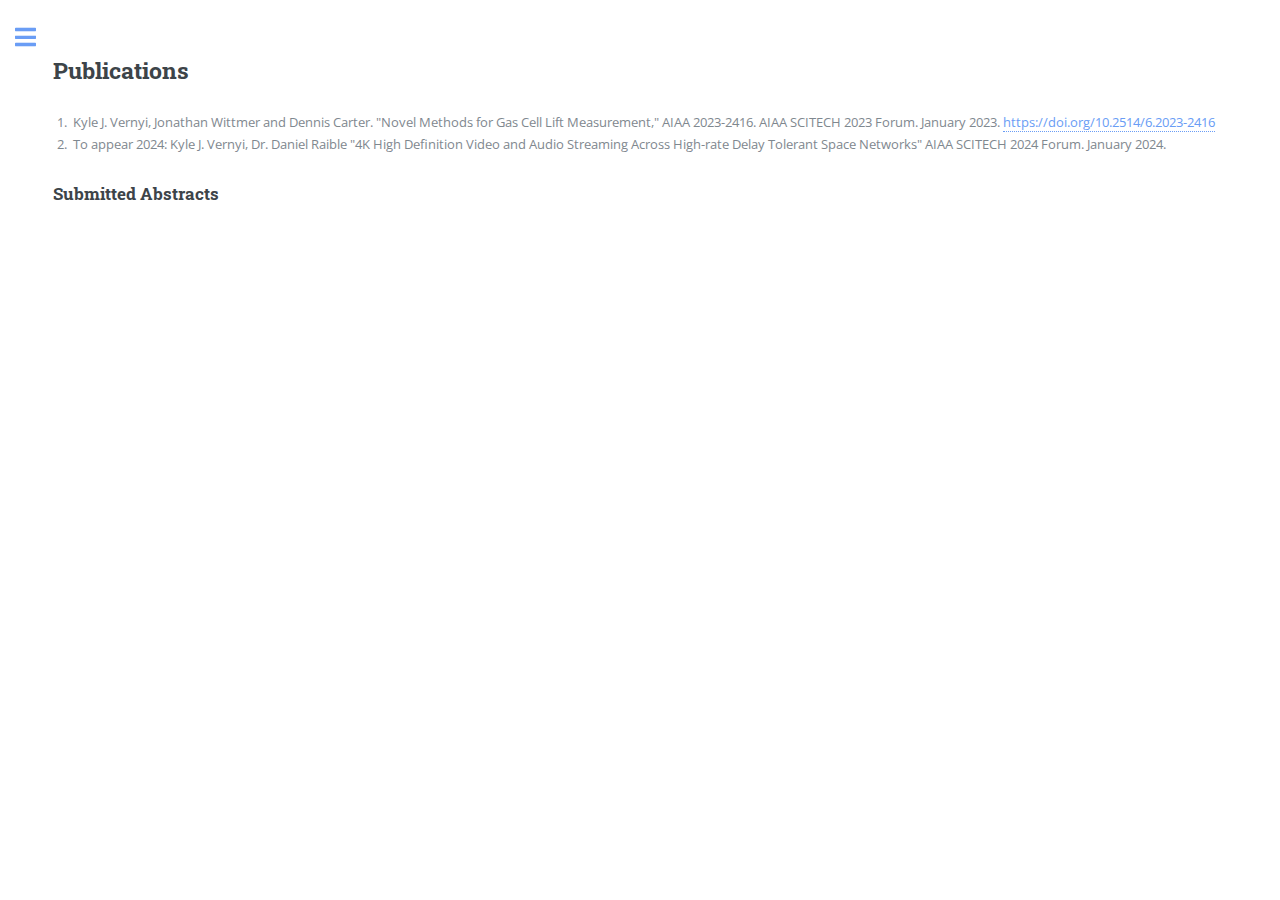
<file: publications.html>
<!DOCTYPE HTML>
<!--
	Editorial by HTML5 UP
	html5up.net | @ajlkn
	Free for personal and commercial use under the CCA 3.0 license (html5up.net/license)
-->
<html>
	<head>
		<title>Vernyi Engineering - Publications</title>
		<meta charset="utf-8" />
		<meta name="viewport" content="width=device-width, initial-scale=1, user-scalable=no" />
		<link rel="stylesheet" href="assets/css/main.css" />
	</head>
	<body class="is-preload">

		<!-- Wrapper -->
			<div id="wrapper">

				<!-- Main -->
					<div id="main">
						<div class="inner">
							<!-- Content -->
								<section>
									<header class="main">
										<h2>Publications</h2>
									</header>
									<ol>
										<li>Kyle J. Vernyi, Jonathan Wittmer and Dennis Carter. "Novel Methods for Gas Cell Lift Measurement," AIAA 2023-2416. AIAA SCITECH 2023 Forum. January 2023. <a href="https://doi.org/10.2514/6.2023-2416">https://doi.org/10.2514/6.2023-2416</a> </li>
										<li>To appear 2024: Kyle J. Vernyi, Dr. Daniel Raible "4K High Definition Video and Audio Streaming Across High-rate Delay Tolerant Space Networks" AIAA SCITECH 2024 Forum. January 2024. </li>
									</ol>
									<h3>Submitted Abstracts</h3>
									<ol>
									</ol>
								</section>

						</div>
					</div>

				<!-- Sidebar -->
					<div id="sidebar">
						<div class="inner">

				

							<!-- Menu -->
								<nav id="menu">
									<header class="major">
										<h2>Menu</h2>
									</header>
									<ul>
										<li><a href="index.html">Homepage</a></li>
								
									</ul>
								</nav>


							<!-- Footer -->
								<footer id="footer">
									<p class="copyright">&copy; Kyle Vernyi. All rights reserved. </a>. Design: <a href="https://html5up.net">HTML5 UP</a>.</p>
								</footer>

						</div>
					</div>

			</div>

		<!-- Scripts -->
			<script src="assets/js/jquery.min.js"></script>
			<script src="assets/js/browser.min.js"></script>
			<script src="assets/js/breakpoints.min.js"></script>
			<script src="assets/js/util.js"></script>
			<script src="assets/js/main.js"></script>

	</body>
</html>
</file>
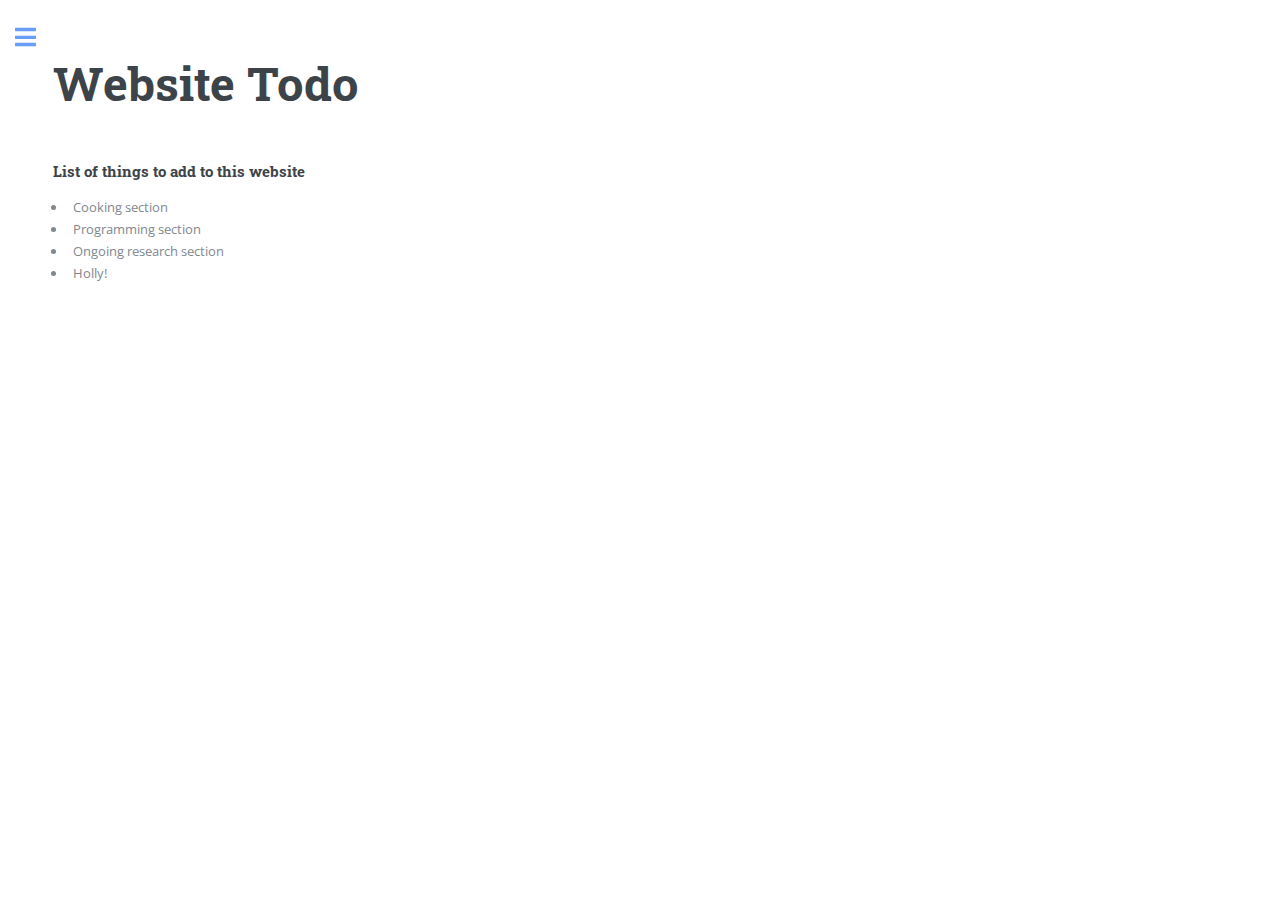
<file: to_do.html>
<!DOCTYPE HTML>
<!--
	Editorial by HTML5 UP
	html5up.net | @ajlkn
	Free for personal and commercial use under the CCA 3.0 license (html5up.net/license)
-->
<html>
	<head>
		<title>test</title>
		<meta charset="utf-8" />
		<meta name="viewport" content="width=device-width, initial-scale=1, user-scalable=no" />
		<link rel="stylesheet" href="assets/css/main.css" />
	</head>
	<body class="is-preload">

		<!-- Wrapper -->
			<div id="wrapper">

				<!-- Main -->
					<div id="main">
						<div class="inner">

							<!-- Header -->


							<!-- Content -->
								<section>
									<header class="main">
										<h1>Website Todo</h1>
									</header>
									
									<h4>List of things to add to this website</h4>
                                    <ul>
                                        <!-- <li>Publications section</li> -->
                                        <li>Cooking section</li>
                                        <li>Programming section</li>
                                        <li>Ongoing research section</li>
                                        <li>Holly!</li>
                                    </ul>

								</section>

						</div>
					</div>

				<!-- Sidebar -->
					<div id="sidebar">
						<div class="inner">

							<!-- Search -->
								<section id="search" class="alt">
									<form method="post" action="#">
										<input type="text" name="query" id="query" placeholder="Search" />
									</form>
								</section>

							<!-- Menu -->
								<nav id="menu">
									<header class="major">
										<h2>Menu</h2>
									</header>
									<ul>
										<li><a href="index.html">Homepage</a></li>

									</ul>
								</nav>


						</div>
					</div>

			</div>

		<!-- Scripts -->
			<script src="assets/js/jquery.min.js"></script>
			<script src="assets/js/browser.min.js"></script>
			<script src="assets/js/breakpoints.min.js"></script>
			<script src="assets/js/util.js"></script>
			<script src="assets/js/main.js"></script>

	</body>
</html>
</file>
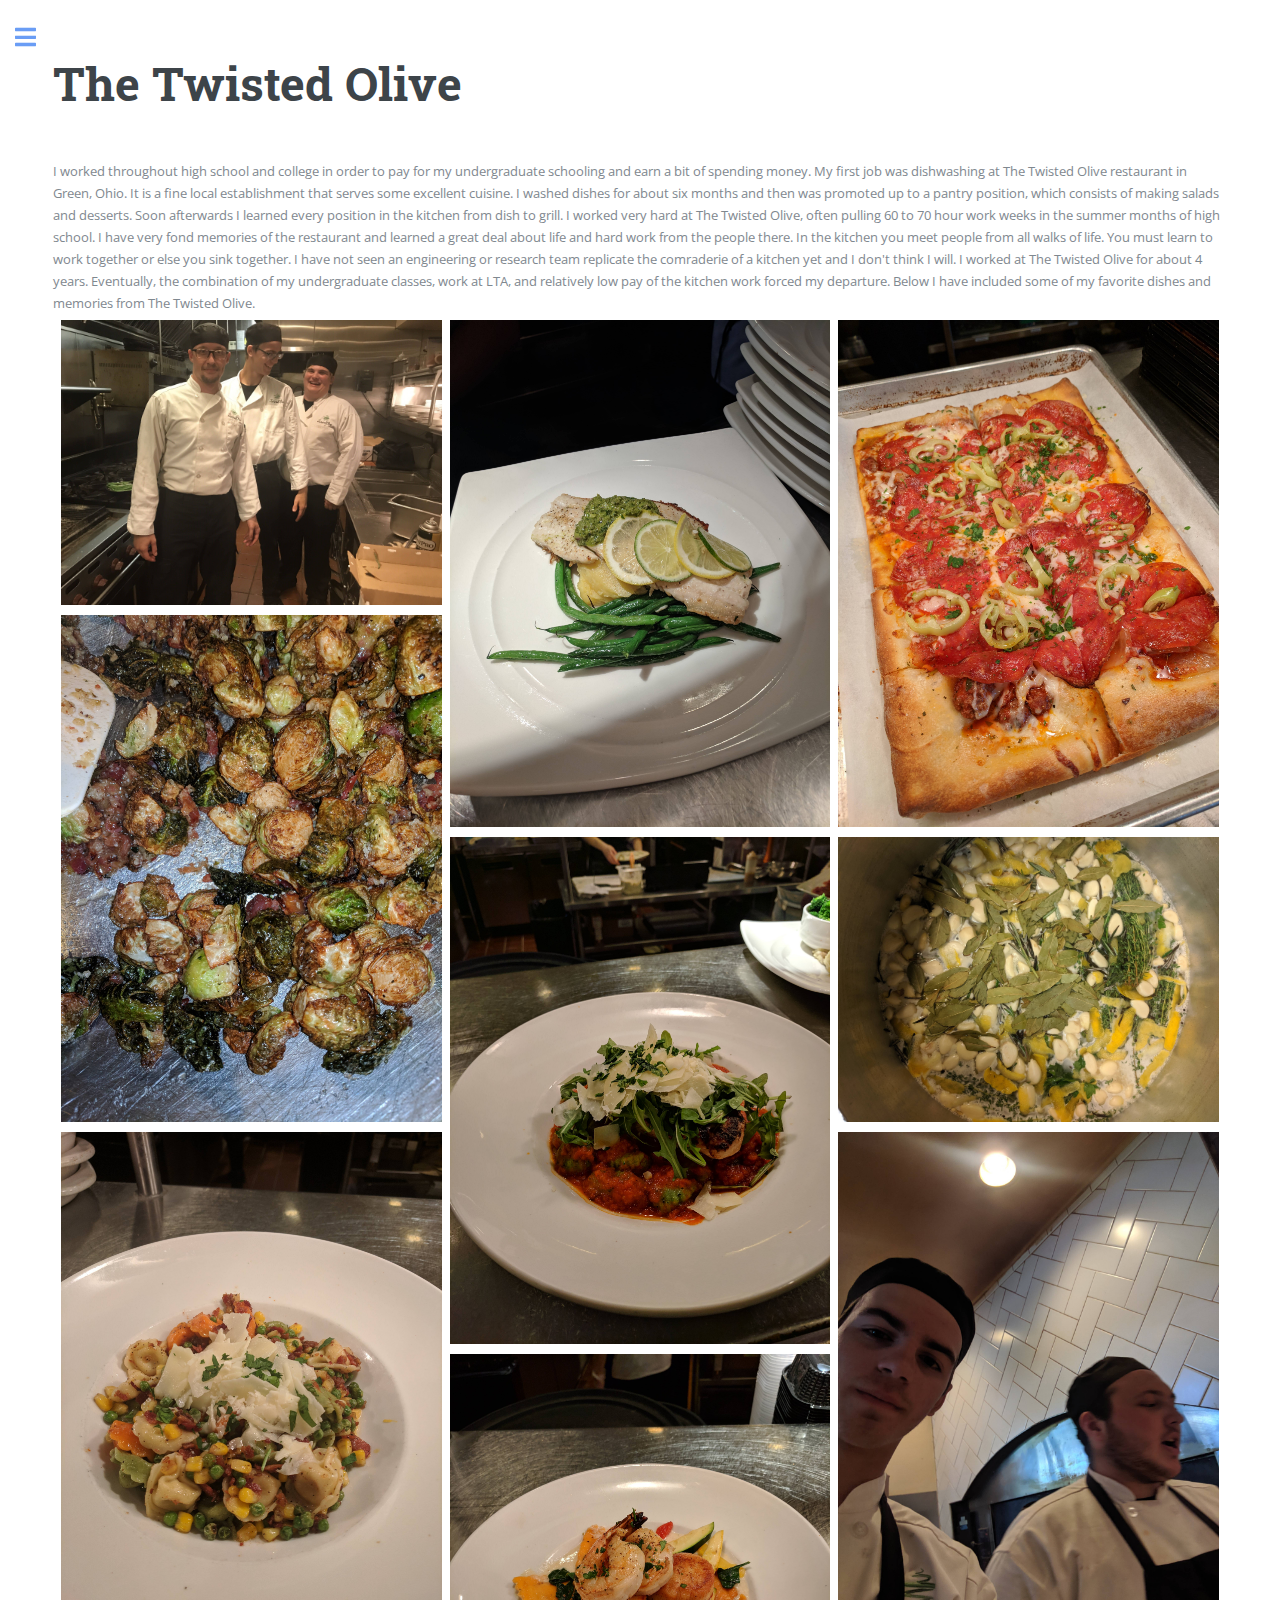
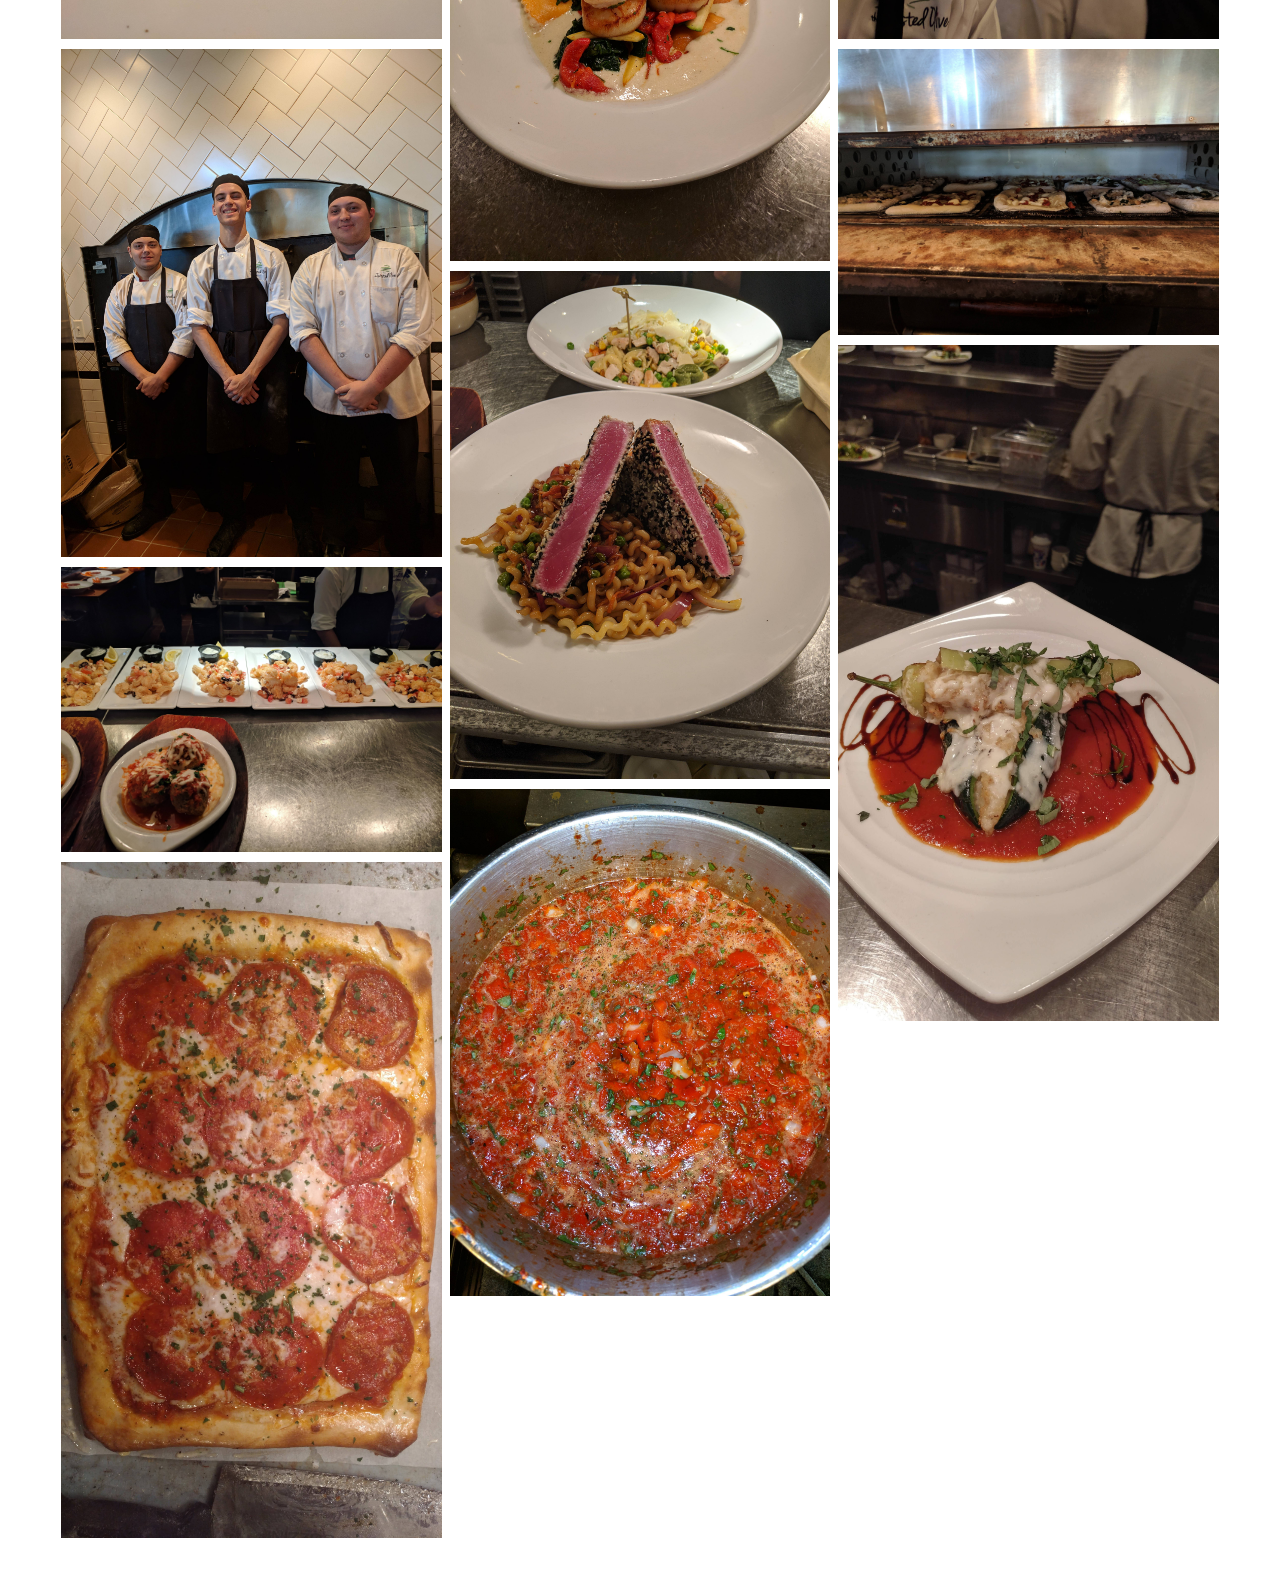
<file: tto.html>
<!DOCTYPE HTML>
<!--
	Editorial by HTML5 UP
	html5up.net | @ajlkn
	Free for personal and commercial use under the CCA 3.0 license (html5up.net/license)
-->
<html>
	<head>
		<title>Vernyi Engineering - Publications</title>
		<meta charset="utf-8" />
		<meta name="viewport" content="width=device-width, initial-scale=1, user-scalable=no" />
		<link rel="stylesheet" href="assets/css/main.css" />
	</head>
	<body class="is-preload">

		<!-- Wrapper -->
			<div id="wrapper">

				<!-- Main -->
					<div id="main">
						<div class="inner">
							<!-- Content -->
								<section>
									<header class="main">
										<h1>The Twisted Olive</h1>
									</header>
                                    
                                    I worked throughout high school and college in order to pay for my undergraduate schooling and earn a bit of spending money.
                                    My first job was dishwashing at The Twisted Olive restaurant in Green, Ohio. It is a fine local establishment that serves some excellent cuisine.
                                    I washed dishes for about six months and then was promoted up to a pantry position, which consists of making salads and desserts. Soon afterwards I learned 
                                    every position in the kitchen from dish to grill. I worked very hard at The Twisted Olive, often pulling 60 to 70 hour work weeks in the summer months of high school. I have very 
                                    fond memories of the restaurant and learned a great deal about life and hard work from the people there. In the kitchen you meet people from all walks of life. You must learn to work
                                    together or else you sink together. I have not seen an engineering or research team replicate the 
                                    comraderie of a kitchen yet and I don't think I will. I worked at The Twisted Olive for about 4 years. Eventually, the combination of my undergraduate classes, work at LTA, and 
                                    relatively low pay of the kitchen work forced my departure. Below I have included some of my favorite dishes and memories from The Twisted Olive.
                                     
                                    
                                    
                                    <div class="row_responsive"> 
                                        <div class="column_responsive">
                                            <div class="container">
                                                <img src="images/back_line.jpg" class="image">
                                                <div class="overlay">
                                                  <div class="text">Back link shenanigans</div>
                                                </div>
                                            </div>
                                            <div class="container">
                                                <img src="images/brussels.jpg" class="image" >
                                                <div class="overlay">
                                                    <div class="text">TTO's famous fried brussel sprouts</div>
                                            
                                                </div>
                                            </div>
                                            <div class="container">
                                                <img src="images/capp.jpg" class="image" >
                                                <div class="overlay">
                                                    <div class="text">Cappelletti</div>
                                                </div>
                                            </div>
                                            <div class="container">
                                                <img src="images/crew.jpg" class="image" >
                                                <div class="overlay">
                                                    <div class="text">Pizza station ready for action</div>
                                                </div>
                                            </div>
                                            <div class="container">
                                                <img src="images/shrimp.jpg" class="image">
                                                <div class="overlay">
                                                    <div class="text">Fried shrimp</div>
                                                </div>
                                            </div>
                                            <div class="container">
                                                <img src="images/pepp_pizza.jpg" class="image">
                                                <div class="overlay">
                                                    <div class="text">Americano pie</div>
                                                </div>
                                            </div>
                                        
                                        </div> 

                                        <div class="column_responsive">
                                            <div class="container">
                                                <img src="images/fish.jpg" class="image">
                                                <div class="overlay">
                                                  <div class="text">Lovely Lake Erie walleye</div>
                                                </div>
                                            </div>
                                            <div class="container">
                                                <img src="images/gnochi.jpg" class="image" >
                                                <div class="overlay">
                                                    <div class="text">Chicken gnochi with arugla and parmesean</div>
                                                </div>
                                            </div>
                                            <div class="container">
                                                <img src="images/seafood_pasta.jpg" class="image" >
                                                <div class="overlay">
                                                    <div class="text">TTO seafood pasta</div>
                                                </div>
                                            </div>
                                            <div class="container">
                                                <img src="images/tuna.jpg" class="image">
                                                <div class="overlay">
                                                    <div class="text">Seared tuna</div>
                                                </div>
                                            </div>
                                            <div class="container">
                                                <img src="images/red_pepper_jam.jpg" class="image">
                                                <div class="overlay">
                                                    <div class="text">Delicious red pepper jam</div>
                                                </div>
                                            </div>
                                        
                                        </div> 

                                        <div class="column_responsive">
                                            <div class="container">
                                                <img src="images/twisted_pie.jpg" class="image">
                                                <div class="overlay">
                                                  <div class="text">The Twisted Pie</div>
                                                </div>
                                            </div>
                                            <div class="container">
                                                <img src="images/andres_brine.jpg" class="image" >
                                                <div class="overlay">
                                                    <div class="text">Andre's brine</div>
                                            
                                                </div>
                                            </div>
                                            <div class="container">
                                                <img src="images/chad.jpg" class="image" >
                                                <div class="overlay">
                                                    <div class="text">Ready for service with Chad</div>
                                                </div>
                                            </div>
                                            <div class="container">
                                                <img src="images/full_oven.jpg" class="image" class="rotate90" data-rotate="90" >
                                                <div class="overlay">
                                                    <div class="text">Full bottom oven</div>
                                                </div>
                                            </div>
                                            <div class="container">
                                                <img src="images/stuff_pep.jpg" class="image" >
                                                <div class="overlay">
                                                    <div class="text">Stuffed peppers with mozzeralla, balsamic, basil</div>
                                                </div>
                                            </div>
                                        
                                        </div> 
                                        
                                    

								</section>

						</div>
					</div>

				<!-- Sidebar -->
                <div id="sidebar">
                    <div class="inner">
                        <!-- Menu -->
                            <nav id="menu">
                                <header class="major">
                                    <h2>Directory</h2>
                                </header>
                                <ul>
                                    <li><a href="index.html">Homepage</a></li>
                                </ul>
                            </nav>
                        <!-- Footer -->
                            <footer id="footer">
                                <p class="copyright">&copy; Kyle Vernyi. All rights reserved. </a>. Design: <a href="https://html5up.net">HTML5 UP</a>.</p>
                            </footer>

                    </div>
                </div>
			</div>

		<!-- Scripts -->
			<script src="assets/js/jquery.min.js"></script>
			<script src="assets/js/browser.min.js"></script>
			<script src="assets/js/breakpoints.min.js"></script>
			<script src="assets/js/util.js"></script>
			<script src="assets/js/main.js"></script>

	</body>
</html>
</file>
<file: assets/css/main.css>
@import url(fontawesome-all.min.css);
@import url("https://fonts.googleapis.com/css?family=Open+Sans:400,600,400italic,600italic|Roboto+Slab:400,700");
/*
	Editorial by HTML5 UP
	html5up.net | @ajlkn
	Free for personal and commercial use under the CCA 3.0 license (html5up.net/license)
*/
html, body, div, span, applet, object,
iframe, h1, h2, h3, h4, h5, h6, p, blockquote,
pre, a, abbr, acronym, address, big, cite,
code, del, dfn, em, img, ins, kbd, q, s, samp,
small, strike, strong, sub, sup, tt, var, b,
u, i, center, dl, dt, dd, ol, ul, li, fieldset,
form, label, legend, table, caption, tbody,
tfoot, thead, tr, th, td, article, aside,
canvas, details, embed, figure, figcaption,
footer, header, hgroup, menu, nav, output, ruby,
section, summary, time, mark, audio, video {
  margin: 0;
  padding: 0;
  border: 0;
  font-size: 100%;
  font: inherit;
  vertical-align: baseline; }

article, aside, details, figcaption, figure,
footer, header, hgroup, menu, nav, section {
  display: block; }

body {
  line-height: 1; }

ol, ul {
  list-style: none; }

blockquote, q {
  quotes: none; }
  blockquote:before, blockquote:after, q:before, q:after {
    content: '';
    content: none; }

table {
  border-collapse: collapse;
  border-spacing: 0; }

body {
  -webkit-text-size-adjust: none; }

mark {
  background-color: transparent;
  color: inherit; }

input::-moz-focus-inner {
  border: 0;
  padding: 0; }

input, select, textarea {
  -moz-appearance: none;
  -webkit-appearance: none;
  -ms-appearance: none;
  appearance: none; }

/* Basic */
@-ms-viewport {
  width: device-width; }

body {
  -ms-overflow-style: scrollbar; }

@media screen and (max-width: 480px) {
  html, body {
    min-width: 320px; } }

html {
  box-sizing: border-box; }

*, *:before, *:after {
  box-sizing: inherit; }

body {
  background: #ffffff; }
  body.is-preload *, body.is-preload *:before, body.is-preload *:after, body.is-resizing *, body.is-resizing *:before, body.is-resizing *:after {
    -moz-animation: none !important;
    -webkit-animation: none !important;
    -ms-animation: none !important;
    animation: none !important;
    -moz-transition: none !important;
    -webkit-transition: none !important;
    -ms-transition: none !important;
    transition: none !important; }

/* Type */
body, input, select, textarea {
  color: #7f888f;
  font-family: "Open Sans", sans-serif;
  font-size: 13pt;
  font-weight: 400;
  line-height: 1.65; }
  @media screen and (max-width: 1680px) {
    body, input, select, textarea {
      font-size: 11pt; } }
  @media screen and (max-width: 1280px) {
    body, input, select, textarea {
      font-size: 10pt; } }
  @media screen and (max-width: 360px) {
    body, input, select, textarea {
      font-size: 9pt; } }

a {
  -moz-transition: color 0.2s ease-in-out, border-bottom-color 0.2s ease-in-out;
  -webkit-transition: color 0.2s ease-in-out, border-bottom-color 0.2s ease-in-out;
  -ms-transition: color 0.2s ease-in-out, border-bottom-color 0.2s ease-in-out;
  transition: color 0.2s ease-in-out, border-bottom-color 0.2s ease-in-out;
  border-bottom: dotted 1px;
  color: #6a9df5;
  text-decoration: none; }
  a:hover {
    border-bottom-color: #6a9df5;
    color: #6a9df5 !important; }
    a:hover strong {
      color: inherit; }

strong, b {
  color: #3d4449;
  font-weight: 600; }

em, i {
  font-style: italic; }

p {
  margin: 0 0 2em 0; }

h1, h2, h3, h4, h5, h6 {
  color: #3d4449;
  font-family: "Roboto Slab", serif;
  font-weight: 700;
  line-height: 1.5;
  margin: 0 0 1em 0; }
  h1 a, h2 a, h3 a, h4 a, h5 a, h6 a {
    color: inherit;
    text-decoration: none;
    border-bottom: 0; }

h1 {
  font-size: 4em;
  margin: 0 0 0.5em 0;
  line-height: 1.3; }

h2 {
  font-size: 1.75em; }

h3 {
  font-size: 1.25em; }

h4 {
  font-size: 1.1em; }

h5 {
  font-size: 0.9em; }

h6 {
  font-size: 0.7em; }

@media screen and (max-width: 1680px) {
  h1 {
    font-size: 3.5em; } }

@media screen and (max-width: 980px) {
  h1 {
    font-size: 3.25em; } }

@media screen and (max-width: 736px) {
  h1 {
    font-size: 2em;
    line-height: 1.4; }
  h2 {
    font-size: 1.5em; } }

sub {
  font-size: 0.8em;
  position: relative;
  top: 0.5em; }

sup {
  font-size: 0.8em;
  position: relative;
  top: -0.5em; }

blockquote {
  border-left: solid 3px rgba(210, 215, 217, 0.75);
  font-style: italic;
  margin: 0 0 2em 0;
  padding: 0.5em 0 0.5em 2em; }

code {
  background: rgba(230, 235, 237, 0.25);
  border-radius: 0.375em;
  border: solid 1px rgba(210, 215, 217, 0.75);
  font-family: "Courier New", monospace;
  font-size: 0.9em;
  margin: 0 0.25em;
  padding: 0.25em 0.65em; }

pre {
  -webkit-overflow-scrolling: touch;
  font-family: "Courier New", monospace;
  font-size: 0.9em;
  margin: 0 0 2em 0; }
  pre code {
    display: block;
    line-height: 1.75;
    padding: 1em 1.5em;
    overflow-x: auto; }

hr {
  border: 0;
  border-bottom: solid 1px rgba(210, 215, 217, 0.75);
  margin: 2em 0; }
  hr.major {
    margin: 3em 0; }

.align-left {
  text-align: left; }

.align-center {
  text-align: center; }

.align-right {
  text-align: right; }

/* Row */
.row {
  display: flex;
  flex-wrap: wrap;
  box-sizing: border-box;
  align-items: stretch; }
  .row > * {
    box-sizing: border-box; }
  .row.gtr-uniform > * > :last-child {
    margin-bottom: 0; }
  .row.aln-left {
    justify-content: flex-start; }
  .row.aln-center {
    justify-content: center; }
  .row.aln-right {
    justify-content: flex-end; }
  .row.aln-top {
    align-items: flex-start; }
  .row.aln-middle {
    align-items: center; }
  .row.aln-bottom {
    align-items: flex-end; }
  .row > .imp {
    order: -1; }
  .row > .col-1 {
    width: 8.33333%; }
  .row > .off-1 {
    margin-left: 8.33333%; }
  .row > .col-2 {
    width: 16.66667%; }
  .row > .off-2 {
    margin-left: 16.66667%; }
  .row > .col-3 {
    width: 25%; }
  .row > .off-3 {
    margin-left: 25%; }
  .row > .col-4 {
    width: 33.33333%; }
  .row > .off-4 {
    margin-left: 33.33333%; }
  .row > .col-5 {
    width: 41.66667%; }
  .row > .off-5 {
    margin-left: 41.66667%; }
  .row > .col-6 {
    width: 50%; }
  .row > .off-6 {
    margin-left: 50%; }
  .row > .col-7 {
    width: 58.33333%; }
  .row > .off-7 {
    margin-left: 58.33333%; }
  .row > .col-8 {
    width: 66.66667%; }
  .row > .off-8 {
    margin-left: 66.66667%; }
  .row > .col-9 {
    width: 75%; }
  .row > .off-9 {
    margin-left: 75%; }
  .row > .col-10 {
    width: 83.33333%; }
  .row > .off-10 {
    margin-left: 83.33333%; }
  .row > .col-11 {
    width: 91.66667%; }
  .row > .off-11 {
    margin-left: 91.66667%; }
  .row > .col-12 {
    width: 100%; }
  .row > .off-12 {
    margin-left: 100%; }
  .row.gtr-0 {
    margin-top: 0;
    margin-left: 0em; }
    .row.gtr-0 > * {
      padding: 0 0 0 0em; }
    .row.gtr-0.gtr-uniform {
      margin-top: 0em; }
      .row.gtr-0.gtr-uniform > * {
        padding-top: 0em; }
  .row.gtr-25 {
    margin-top: 0;
    margin-left: -0.375em; }
    .row.gtr-25 > * {
      padding: 0 0 0 0.375em; }
    .row.gtr-25.gtr-uniform {
      margin-top: -0.375em; }
      .row.gtr-25.gtr-uniform > * {
        padding-top: 0.375em; }
  .row.gtr-50 {
    margin-top: 0;
    margin-left: -0.75em; }
    .row.gtr-50 > * {
      padding: 0 0 0 0.75em; }
    .row.gtr-50.gtr-uniform {
      margin-top: -0.75em; }
      .row.gtr-50.gtr-uniform > * {
        padding-top: 0.75em; }
  .row {
    margin-top: 0;
    margin-left: -1.5em; }
    .row > * {
      padding: 0 0 0 1.5em; }
    .row.gtr-uniform {
      margin-top: -1.5em; }
      .row.gtr-uniform > * {
        padding-top: 1.5em; }
  .row.gtr-150 {
    margin-top: 0;
    margin-left: -2.25em; }
    .row.gtr-150 > * {
      padding: 0 0 0 2.25em; }
    .row.gtr-150.gtr-uniform {
      margin-top: -2.25em; }
      .row.gtr-150.gtr-uniform > * {
        padding-top: 2.25em; }
  .row.gtr-200 {
    margin-top: 0;
    margin-left: -3em; }
    .row.gtr-200 > * {
      padding: 0 0 0 3em; }
    .row.gtr-200.gtr-uniform {
      margin-top: -3em; }
      .row.gtr-200.gtr-uniform > * {
        padding-top: 3em; }
  @media screen and (max-width: 1680px) {
    .row {
      display: flex;
      flex-wrap: wrap;
      box-sizing: border-box;
      align-items: stretch; }
      .row > * {
        box-sizing: border-box; }
      .row.gtr-uniform > * > :last-child {
        margin-bottom: 0; }
      .row.aln-left {
        justify-content: flex-start; }
      .row.aln-center {
        justify-content: center; }
      .row.aln-right {
        justify-content: flex-end; }
      .row.aln-top {
        align-items: flex-start; }
      .row.aln-middle {
        align-items: center; }
      .row.aln-bottom {
        align-items: flex-end; }
      .row > .imp-xlarge {
        order: -1; }
      .row > .col-1-xlarge {
        width: 8.33333%; }
      .row > .off-1-xlarge {
        margin-left: 8.33333%; }
      .row > .col-2-xlarge {
        width: 16.66667%; }
      .row > .off-2-xlarge {
        margin-left: 16.66667%; }
      .row > .col-3-xlarge {
        width: 25%; }
      .row > .off-3-xlarge {
        margin-left: 25%; }
      .row > .col-4-xlarge {
        width: 33.33333%; }
      .row > .off-4-xlarge {
        margin-left: 33.33333%; }
      .row > .col-5-xlarge {
        width: 41.66667%; }
      .row > .off-5-xlarge {
        margin-left: 41.66667%; }
      .row > .col-6-xlarge {
        width: 50%; }
      .row > .off-6-xlarge {
        margin-left: 50%; }
      .row > .col-7-xlarge {
        width: 58.33333%; }
      .row > .off-7-xlarge {
        margin-left: 58.33333%; }
      .row > .col-8-xlarge {
        width: 66.66667%; }
      .row > .off-8-xlarge {
        margin-left: 66.66667%; }
      .row > .col-9-xlarge {
        width: 75%; }
      .row > .off-9-xlarge {
        margin-left: 75%; }
      .row > .col-10-xlarge {
        width: 83.33333%; }
      .row > .off-10-xlarge {
        margin-left: 83.33333%; }
      .row > .col-11-xlarge {
        width: 91.66667%; }
      .row > .off-11-xlarge {
        margin-left: 91.66667%; }
      .row > .col-12-xlarge {
        width: 100%; }
      .row > .off-12-xlarge {
        margin-left: 100%; }
      .row.gtr-0 {
        margin-top: 0;
        margin-left: 0em; }
        .row.gtr-0 > * {
          padding: 0 0 0 0em; }
        .row.gtr-0.gtr-uniform {
          margin-top: 0em; }
          .row.gtr-0.gtr-uniform > * {
            padding-top: 0em; }
      .row.gtr-25 {
        margin-top: 0;
        margin-left: -0.375em; }
        .row.gtr-25 > * {
          padding: 0 0 0 0.375em; }
        .row.gtr-25.gtr-uniform {
          margin-top: -0.375em; }
          .row.gtr-25.gtr-uniform > * {
            padding-top: 0.375em; }
      .row.gtr-50 {
        margin-top: 0;
        margin-left: -0.75em; }
        .row.gtr-50 > * {
          padding: 0 0 0 0.75em; }
        .row.gtr-50.gtr-uniform {
          margin-top: -0.75em; }
          .row.gtr-50.gtr-uniform > * {
            padding-top: 0.75em; }
      .row {
        margin-top: 0;
        margin-left: -1.5em; }
        .row > * {
          padding: 0 0 0 1.5em; }
        .row.gtr-uniform {
          margin-top: -1.5em; }
          .row.gtr-uniform > * {
            padding-top: 1.5em; }
      .row.gtr-150 {
        margin-top: 0;
        margin-left: -2.25em; }
        .row.gtr-150 > * {
          padding: 0 0 0 2.25em; }
        .row.gtr-150.gtr-uniform {
          margin-top: -2.25em; }
          .row.gtr-150.gtr-uniform > * {
            padding-top: 2.25em; }
      .row.gtr-200 {
        margin-top: 0;
        margin-left: -3em; }
        .row.gtr-200 > * {
          padding: 0 0 0 3em; }
        .row.gtr-200.gtr-uniform {
          margin-top: -3em; }
          .row.gtr-200.gtr-uniform > * {
            padding-top: 3em; } }
  @media screen and (max-width: 1280px) {
    .row {
      display: flex;
      flex-wrap: wrap;
      box-sizing: border-box;
      align-items: stretch; }
      .row > * {
        box-sizing: border-box; }
      .row.gtr-uniform > * > :last-child {
        margin-bottom: 0; }
      .row.aln-left {
        justify-content: flex-start; }
      .row.aln-center {
        justify-content: center; }
      .row.aln-right {
        justify-content: flex-end; }
      .row.aln-top {
        align-items: flex-start; }
      .row.aln-middle {
        align-items: center; }
      .row.aln-bottom {
        align-items: flex-end; }
      .row > .imp-large {
        order: -1; }
      .row > .col-1-large {
        width: 8.33333%; }
      .row > .off-1-large {
        margin-left: 8.33333%; }
      .row > .col-2-large {
        width: 16.66667%; }
      .row > .off-2-large {
        margin-left: 16.66667%; }
      .row > .col-3-large {
        width: 25%; }
      .row > .off-3-large {
        margin-left: 25%; }
      .row > .col-4-large {
        width: 33.33333%; }
      .row > .off-4-large {
        margin-left: 33.33333%; }
      .row > .col-5-large {
        width: 41.66667%; }
      .row > .off-5-large {
        margin-left: 41.66667%; }
      .row > .col-6-large {
        width: 50%; }
      .row > .off-6-large {
        margin-left: 50%; }
      .row > .col-7-large {
        width: 58.33333%; }
      .row > .off-7-large {
        margin-left: 58.33333%; }
      .row > .col-8-large {
        width: 66.66667%; }
      .row > .off-8-large {
        margin-left: 66.66667%; }
      .row > .col-9-large {
        width: 75%; }
      .row > .off-9-large {
        margin-left: 75%; }
      .row > .col-10-large {
        width: 83.33333%; }
      .row > .off-10-large {
        margin-left: 83.33333%; }
      .row > .col-11-large {
        width: 91.66667%; }
      .row > .off-11-large {
        margin-left: 91.66667%; }
      .row > .col-12-large {
        width: 100%; }
      .row > .off-12-large {
        margin-left: 100%; }
      .row.gtr-0 {
        margin-top: 0;
        margin-left: 0em; }
        .row.gtr-0 > * {
          padding: 0 0 0 0em; }
        .row.gtr-0.gtr-uniform {
          margin-top: 0em; }
          .row.gtr-0.gtr-uniform > * {
            padding-top: 0em; }
      .row.gtr-25 {
        margin-top: 0;
        margin-left: -0.375em; }
        .row.gtr-25 > * {
          padding: 0 0 0 0.375em; }
        .row.gtr-25.gtr-uniform {
          margin-top: -0.375em; }
          .row.gtr-25.gtr-uniform > * {
            padding-top: 0.375em; }
      .row.gtr-50 {
        margin-top: 0;
        margin-left: -0.75em; }
        .row.gtr-50 > * {
          padding: 0 0 0 0.75em; }
        .row.gtr-50.gtr-uniform {
          margin-top: -0.75em; }
          .row.gtr-50.gtr-uniform > * {
            padding-top: 0.75em; }
      .row {
        margin-top: 0;
        margin-left: -1.5em; }
        .row > * {
          padding: 0 0 0 1.5em; }
        .row.gtr-uniform {
          margin-top: -1.5em; }
          .row.gtr-uniform > * {
            padding-top: 1.5em; }
      .row.gtr-150 {
        margin-top: 0;
        margin-left: -2.25em; }
        .row.gtr-150 > * {
          padding: 0 0 0 2.25em; }
        .row.gtr-150.gtr-uniform {
          margin-top: -2.25em; }
          .row.gtr-150.gtr-uniform > * {
            padding-top: 2.25em; }
      .row.gtr-200 {
        margin-top: 0;
        margin-left: -3em; }
        .row.gtr-200 > * {
          padding: 0 0 0 3em; }
        .row.gtr-200.gtr-uniform {
          margin-top: -3em; }
          .row.gtr-200.gtr-uniform > * {
            padding-top: 3em; } }
  @media screen and (max-width: 980px) {
    .row {
      display: flex;
      flex-wrap: wrap;
      box-sizing: border-box;
      align-items: stretch; }
      .row > * {
        box-sizing: border-box; }
      .row.gtr-uniform > * > :last-child {
        margin-bottom: 0; }
      .row.aln-left {
        justify-content: flex-start; }
      .row.aln-center {
        justify-content: center; }
      .row.aln-right {
        justify-content: flex-end; }
      .row.aln-top {
        align-items: flex-start; }
      .row.aln-middle {
        align-items: center; }
      .row.aln-bottom {
        align-items: flex-end; }
      .row > .imp-medium {
        order: -1; }
      .row > .col-1-medium {
        width: 8.33333%; }
      .row > .off-1-medium {
        margin-left: 8.33333%; }
      .row > .col-2-medium {
        width: 16.66667%; }
      .row > .off-2-medium {
        margin-left: 16.66667%; }
      .row > .col-3-medium {
        width: 25%; }
      .row > .off-3-medium {
        margin-left: 25%; }
      .row > .col-4-medium {
        width: 33.33333%; }
      .row > .off-4-medium {
        margin-left: 33.33333%; }
      .row > .col-5-medium {
        width: 41.66667%; }
      .row > .off-5-medium {
        margin-left: 41.66667%; }
      .row > .col-6-medium {
        width: 50%; }
      .row > .off-6-medium {
        margin-left: 50%; }
      .row > .col-7-medium {
        width: 58.33333%; }
      .row > .off-7-medium {
        margin-left: 58.33333%; }
      .row > .col-8-medium {
        width: 66.66667%; }
      .row > .off-8-medium {
        margin-left: 66.66667%; }
      .row > .col-9-medium {
        width: 75%; }
      .row > .off-9-medium {
        margin-left: 75%; }
      .row > .col-10-medium {
        width: 83.33333%; }
      .row > .off-10-medium {
        margin-left: 83.33333%; }
      .row > .col-11-medium {
        width: 91.66667%; }
      .row > .off-11-medium {
        margin-left: 91.66667%; }
      .row > .col-12-medium {
        width: 100%; }
      .row > .off-12-medium {
        margin-left: 100%; }
      .row.gtr-0 {
        margin-top: 0;
        margin-left: 0em; }
        .row.gtr-0 > * {
          padding: 0 0 0 0em; }
        .row.gtr-0.gtr-uniform {
          margin-top: 0em; }
          .row.gtr-0.gtr-uniform > * {
            padding-top: 0em; }
      .row.gtr-25 {
        margin-top: 0;
        margin-left: -0.375em; }
        .row.gtr-25 > * {
          padding: 0 0 0 0.375em; }
        .row.gtr-25.gtr-uniform {
          margin-top: -0.375em; }
          .row.gtr-25.gtr-uniform > * {
            padding-top: 0.375em; }
      .row.gtr-50 {
        margin-top: 0;
        margin-left: -0.75em; }
        .row.gtr-50 > * {
          padding: 0 0 0 0.75em; }
        .row.gtr-50.gtr-uniform {
          margin-top: -0.75em; }
          .row.gtr-50.gtr-uniform > * {
            padding-top: 0.75em; }
      .row {
        margin-top: 0;
        margin-left: -1.5em; }
        .row > * {
          padding: 0 0 0 1.5em; }
        .row.gtr-uniform {
          margin-top: -1.5em; }
          .row.gtr-uniform > * {
            padding-top: 1.5em; }
      .row.gtr-150 {
        margin-top: 0;
        margin-left: -2.25em; }
        .row.gtr-150 > * {
          padding: 0 0 0 2.25em; }
        .row.gtr-150.gtr-uniform {
          margin-top: -2.25em; }
          .row.gtr-150.gtr-uniform > * {
            padding-top: 2.25em; }
      .row.gtr-200 {
        margin-top: 0;
        margin-left: -3em; }
        .row.gtr-200 > * {
          padding: 0 0 0 3em; }
        .row.gtr-200.gtr-uniform {
          margin-top: -3em; }
          .row.gtr-200.gtr-uniform > * {
            padding-top: 3em; } }
  @media screen and (max-width: 736px) {
    .row {
      display: flex;
      flex-wrap: wrap;
      box-sizing: border-box;
      align-items: stretch; }
      .row > * {
        box-sizing: border-box; }
      .row.gtr-uniform > * > :last-child {
        margin-bottom: 0; }
      .row.aln-left {
        justify-content: flex-start; }
      .row.aln-center {
        justify-content: center; }
      .row.aln-right {
        justify-content: flex-end; }
      .row.aln-top {
        align-items: flex-start; }
      .row.aln-middle {
        align-items: center; }
      .row.aln-bottom {
        align-items: flex-end; }
      .row > .imp-small {
        order: -1; }
      .row > .col-1-small {
        width: 8.33333%; }
      .row > .off-1-small {
        margin-left: 8.33333%; }
      .row > .col-2-small {
        width: 16.66667%; }
      .row > .off-2-small {
        margin-left: 16.66667%; }
      .row > .col-3-small {
        width: 25%; }
      .row > .off-3-small {
        margin-left: 25%; }
      .row > .col-4-small {
        width: 33.33333%; }
      .row > .off-4-small {
        margin-left: 33.33333%; }
      .row > .col-5-small {
        width: 41.66667%; }
      .row > .off-5-small {
        margin-left: 41.66667%; }
      .row > .col-6-small {
        width: 50%; }
      .row > .off-6-small {
        margin-left: 50%; }
      .row > .col-7-small {
        width: 58.33333%; }
      .row > .off-7-small {
        margin-left: 58.33333%; }
      .row > .col-8-small {
        width: 66.66667%; }
      .row > .off-8-small {
        margin-left: 66.66667%; }
      .row > .col-9-small {
        width: 75%; }
      .row > .off-9-small {
        margin-left: 75%; }
      .row > .col-10-small {
        width: 83.33333%; }
      .row > .off-10-small {
        margin-left: 83.33333%; }
      .row > .col-11-small {
        width: 91.66667%; }
      .row > .off-11-small {
        margin-left: 91.66667%; }
      .row > .col-12-small {
        width: 100%; }
      .row > .off-12-small {
        margin-left: 100%; }
      .row.gtr-0 {
        margin-top: 0;
        margin-left: 0em; }
        .row.gtr-0 > * {
          padding: 0 0 0 0em; }
        .row.gtr-0.gtr-uniform {
          margin-top: 0em; }
          .row.gtr-0.gtr-uniform > * {
            padding-top: 0em; }
      .row.gtr-25 {
        margin-top: 0;
        margin-left: -0.375em; }
        .row.gtr-25 > * {
          padding: 0 0 0 0.375em; }
        .row.gtr-25.gtr-uniform {
          margin-top: -0.375em; }
          .row.gtr-25.gtr-uniform > * {
            padding-top: 0.375em; }
      .row.gtr-50 {
        margin-top: 0;
        margin-left: -0.75em; }
        .row.gtr-50 > * {
          padding: 0 0 0 0.75em; }
        .row.gtr-50.gtr-uniform {
          margin-top: -0.75em; }
          .row.gtr-50.gtr-uniform > * {
            padding-top: 0.75em; }
      .row {
        margin-top: 0;
        margin-left: -1.5em; }
        .row > * {
          padding: 0 0 0 1.5em; }
        .row.gtr-uniform {
          margin-top: -1.5em; }
          .row.gtr-uniform > * {
            padding-top: 1.5em; }
      .row.gtr-150 {
        margin-top: 0;
        margin-left: -2.25em; }
        .row.gtr-150 > * {
          padding: 0 0 0 2.25em; }
        .row.gtr-150.gtr-uniform {
          margin-top: -2.25em; }
          .row.gtr-150.gtr-uniform > * {
            padding-top: 2.25em; }
      .row.gtr-200 {
        margin-top: 0;
        margin-left: -3em; }
        .row.gtr-200 > * {
          padding: 0 0 0 3em; }
        .row.gtr-200.gtr-uniform {
          margin-top: -3em; }
          .row.gtr-200.gtr-uniform > * {
            padding-top: 3em; } }
  @media screen and (max-width: 480px) {
    .row {
      display: flex;
      flex-wrap: wrap;
      box-sizing: border-box;
      align-items: stretch; }
      .row > * {
        box-sizing: border-box; }
      .row.gtr-uniform > * > :last-child {
        margin-bottom: 0; }
      .row.aln-left {
        justify-content: flex-start; }
      .row.aln-center {
        justify-content: center; }
      .row.aln-right {
        justify-content: flex-end; }
      .row.aln-top {
        align-items: flex-start; }
      .row.aln-middle {
        align-items: center; }
      .row.aln-bottom {
        align-items: flex-end; }
      .row > .imp-xsmall {
        order: -1; }
      .row > .col-1-xsmall {
        width: 8.33333%; }
      .row > .off-1-xsmall {
        margin-left: 8.33333%; }
      .row > .col-2-xsmall {
        width: 16.66667%; }
      .row > .off-2-xsmall {
        margin-left: 16.66667%; }
      .row > .col-3-xsmall {
        width: 25%; }
      .row > .off-3-xsmall {
        margin-left: 25%; }
      .row > .col-4-xsmall {
        width: 33.33333%; }
      .row > .off-4-xsmall {
        margin-left: 33.33333%; }
      .row > .col-5-xsmall {
        width: 41.66667%; }
      .row > .off-5-xsmall {
        margin-left: 41.66667%; }
      .row > .col-6-xsmall {
        width: 50%; }
      .row > .off-6-xsmall {
        margin-left: 50%; }
      .row > .col-7-xsmall {
        width: 58.33333%; }
      .row > .off-7-xsmall {
        margin-left: 58.33333%; }
      .row > .col-8-xsmall {
        width: 66.66667%; }
      .row > .off-8-xsmall {
        margin-left: 66.66667%; }
      .row > .col-9-xsmall {
        width: 75%; }
      .row > .off-9-xsmall {
        margin-left: 75%; }
      .row > .col-10-xsmall {
        width: 83.33333%; }
      .row > .off-10-xsmall {
        margin-left: 83.33333%; }
      .row > .col-11-xsmall {
        width: 91.66667%; }
      .row > .off-11-xsmall {
        margin-left: 91.66667%; }
      .row > .col-12-xsmall {
        width: 100%; }
      .row > .off-12-xsmall {
        margin-left: 100%; }
      .row.gtr-0 {
        margin-top: 0;
        margin-left: 0em; }
        .row.gtr-0 > * {
          padding: 0 0 0 0em; }
        .row.gtr-0.gtr-uniform {
          margin-top: 0em; }
          .row.gtr-0.gtr-uniform > * {
            padding-top: 0em; }
      .row.gtr-25 {
        margin-top: 0;
        margin-left: -0.375em; }
        .row.gtr-25 > * {
          padding: 0 0 0 0.375em; }
        .row.gtr-25.gtr-uniform {
          margin-top: -0.375em; }
          .row.gtr-25.gtr-uniform > * {
            padding-top: 0.375em; }
      .row.gtr-50 {
        margin-top: 0;
        margin-left: -0.75em; }
        .row.gtr-50 > * {
          padding: 0 0 0 0.75em; }
        .row.gtr-50.gtr-uniform {
          margin-top: -0.75em; }
          .row.gtr-50.gtr-uniform > * {
            padding-top: 0.75em; }
      .row {
        margin-top: 0;
        margin-left: -1.5em; }
        .row > * {
          padding: 0 0 0 1.5em; }
        .row.gtr-uniform {
          margin-top: -1.5em; }
          .row.gtr-uniform > * {
            padding-top: 1.5em; }
      .row.gtr-150 {
        margin-top: 0;
        margin-left: -2.25em; }
        .row.gtr-150 > * {
          padding: 0 0 0 2.25em; }
        .row.gtr-150.gtr-uniform {
          margin-top: -2.25em; }
          .row.gtr-150.gtr-uniform > * {
            padding-top: 2.25em; }
      .row.gtr-200 {
        margin-top: 0;
        margin-left: -3em; }
        .row.gtr-200 > * {
          padding: 0 0 0 3em; }
        .row.gtr-200.gtr-uniform {
          margin-top: -3em; }
          .row.gtr-200.gtr-uniform > * {
            padding-top: 3em; } }

/* Section/Article */
section.special, article.special {
  text-align: center; }

header p {
  font-family: "Roboto Slab", serif;
  font-size: 1em;
  font-weight: 400;
  letter-spacing: 0.075em;
  margin-top: -0.5em;
  text-transform: uppercase; }

header.major > :last-child {
  border-bottom: solid 3px #6a9df5;
  display: inline-block;
  margin: 0 0 2em 0;
  padding: 0 0.75em 0.5em 0; }

header.main > :last-child {
  margin: 0 0 1em 0; }

/* Form */
form {
  margin: 0 0 2em 0; }

label {
  color: #3d4449;
  display: block;
  font-size: 0.9em;
  font-weight: 600;
  margin: 0 0 1em 0; }

input[type="text"],
input[type="password"],
input[type="email"],
input[type="tel"],
input[type="search"],
input[type="url"],
select,
textarea {
  -moz-appearance: none;
  -webkit-appearance: none;
  -ms-appearance: none;
  appearance: none;
  background: #ffffff;
  border-radius: 0.375em;
  border: none;
  border: solid 1px rgba(210, 215, 217, 0.75);
  color: inherit;
  display: block;
  outline: 0;
  padding: 0 1em;
  text-decoration: none;
  width: 100%; }
  input[type="text"]:invalid,
  input[type="password"]:invalid,
  input[type="email"]:invalid,
  input[type="tel"]:invalid,
  input[type="search"]:invalid,
  input[type="url"]:invalid,
  select:invalid,
  textarea:invalid {
    box-shadow: none; }
  input[type="text"]:focus,
  input[type="password"]:focus,
  input[type="email"]:focus,
  input[type="tel"]:focus,
  input[type="search"]:focus,
  input[type="url"]:focus,
  select:focus,
  textarea:focus {
    border-color: #6a9df5;
    box-shadow: 0 0 0 1px #6a9df5; }

select {
  background-image: url("data:image/svg+xml;charset=utf8,%3Csvg xmlns='http://www.w3.org/2000/svg' width='40' height='40' preserveAspectRatio='none' viewBox='0 0 40 40'%3E%3Cpath d='M9.4,12.3l10.4,10.4l10.4-10.4c0.2-0.2,0.5-0.4,0.9-0.4c0.3,0,0.6,0.1,0.9,0.4l3.3,3.3c0.2,0.2,0.4,0.5,0.4,0.9 c0,0.4-0.1,0.6-0.4,0.9L20.7,31.9c-0.2,0.2-0.5,0.4-0.9,0.4c-0.3,0-0.6-0.1-0.9-0.4L4.3,17.3c-0.2-0.2-0.4-0.5-0.4-0.9 c0-0.4,0.1-0.6,0.4-0.9l3.3-3.3c0.2-0.2,0.5-0.4,0.9-0.4S9.1,12.1,9.4,12.3z' fill='rgba(210, 215, 217, 0.75)' /%3E%3C/svg%3E");
  background-size: 1.25em;
  background-repeat: no-repeat;
  background-position: calc(100% - 1em) center;
  height: 2.75em;
  padding-right: 2.75em;
  text-overflow: ellipsis; }
  select option {
    color: #3d4449;
    background: #ffffff; }
  select:focus::-ms-value {
    background-color: transparent; }
  select::-ms-expand {
    display: none; }

input[type="text"],
input[type="password"],
input[type="email"],
input[type="tel"],
input[type="search"],
input[type="url"],
select {
  height: 2.75em; }

textarea {
  padding: 0.75em 1em; }

input[type="checkbox"],
input[type="radio"] {
  -moz-appearance: none;
  -webkit-appearance: none;
  -ms-appearance: none;
  appearance: none;
  display: block;
  float: left;
  margin-right: -2em;
  opacity: 0;
  width: 1em;
  z-index: -1; }
  input[type="checkbox"] + label,
  input[type="radio"] + label {
    text-decoration: none;
    color: #7f888f;
    cursor: pointer;
    display: inline-block;
    font-size: 1em;
    font-weight: 400;
    padding-left: 2.4em;
    padding-right: 0.75em;
    position: relative; }
    input[type="checkbox"] + label:before,
    input[type="radio"] + label:before {
      -moz-osx-font-smoothing: grayscale;
      -webkit-font-smoothing: antialiased;
      display: inline-block;
      font-style: normal;
      font-variant: normal;
      text-rendering: auto;
      line-height: 1;
      text-transform: none !important;
      font-family: 'Font Awesome 5 Free';
      font-weight: 900; }
    input[type="checkbox"] + label:before,
    input[type="radio"] + label:before {
      background: #ffffff;
      border-radius: 0.375em;
      border: solid 1px rgba(210, 215, 217, 0.75);
      content: '';
      display: inline-block;
      font-size: 0.8em;
      height: 2.0625em;
      left: 0;
      line-height: 2.0625em;
      position: absolute;
      text-align: center;
      top: 0;
      width: 2.0625em; }
  input[type="checkbox"]:checked + label:before,
  input[type="radio"]:checked + label:before {
    background: #3d4449;
    border-color: #3d4449;
    color: #ffffff;
    content: '\f00c'; }
  input[type="checkbox"]:focus + label:before,
  input[type="radio"]:focus + label:before {
    border-color: #6a9df5;
    box-shadow: 0 0 0 1px #6a9df5; }

input[type="checkbox"] + label:before {
  border-radius: 0.375em; }

input[type="radio"] + label:before {
  border-radius: 100%; }

::-webkit-input-placeholder {
  color: #9fa3a6 !important;
  opacity: 1.0; }

:-moz-placeholder {
  color: #9fa3a6 !important;
  opacity: 1.0; }

::-moz-placeholder {
  color: #9fa3a6 !important;
  opacity: 1.0; }

:-ms-input-placeholder {
  color: #9fa3a6 !important;
  opacity: 1.0; }

/* Box */
.box {
  border-radius: 0.375em;
  border: solid 1px rgba(210, 215, 217, 0.75);
  margin-bottom: 2em;
  padding: 1.5em; }
  .box > :last-child,
  .box > :last-child > :last-child,
  .box > :last-child > :last-child > :last-child {
    margin-bottom: 0; }
  .box.alt {
    border: 0;
    border-radius: 0;
    padding: 0; }

/* Icon */
.icon {
  text-decoration: none;
  border-bottom: none;
  position: relative; }
  .icon:before {
    -moz-osx-font-smoothing: grayscale;
    -webkit-font-smoothing: antialiased;
    display: inline-block;
    font-style: normal;
    font-variant: normal;
    text-rendering: auto;
    line-height: 1;
    text-transform: none !important;
    font-family: 'Font Awesome 5 Free';
    font-weight: 400; }
  .icon > .label {
    display: none; }
  .icon:before {
    line-height: inherit; }
  .icon.solid:before {
    font-weight: 900; }
  .icon.brands:before {
    font-family: 'Font Awesome 5 Brands'; }

/* Image */
.image {
  border-radius: 0.375em;
  border: 0;
  display: inline-block;
  position: relative; }
  .image img {
    border-radius: 0.375em;
    display: block; }
  .image.left, .image.right {
    max-width: 40%; }
    .image.left img, .image.right img {
      width: 100%; }
  .image.left {
    float: left;
    padding: 0 1.5em 1em 0;
    top: 0.25em; }
  .image.right {
    float: right;
    padding: 0 0 1em 1.5em;
    top: 0.25em; }
  .image.fit {
    display: block;
    margin: 0 0 2em 0;
    width: 100%; }
    .image.fit img {
      width: 100%; }
  .image.main {
    display: block;
    margin: 0 0 3em 0;
    width: 100%; }
    .image.main img {
      width: 100%; }

a.image {
  overflow: hidden; }
  a.image img {
    -moz-transition: -moz-transform 0.2s ease;
    -webkit-transition: -webkit-transform 0.2s ease;
    -ms-transition: -ms-transform 0.2s ease;
    transition: transform 0.2s ease; }
  a.image:hover img {
    -moz-transform: scale(1.075);
    -webkit-transform: scale(1.075);
    -ms-transform: scale(1.075);
    transform: scale(1.075); }

/* responsive image wall */
.row_responsive {
    display: flex;
    flex-wrap: wrap;
    padding: 0 4px;
}
  
  /* Create four equal columns that sits next to each other */
.column_responsive {
    flex: 25%;
    max-width: 100%;
    padding: 0 4px;
}
  
.column img {
    margin-top: 8px;
    vertical-align: middle;
    width: 100%;
}

@media screen and (max-width: 800px) {
    .column {
      flex: 50%;
      max-width: 50%;
    }
}
  
  /* Responsive layout - makes the two columns stack on top of each other instead of next to each other */
  @media screen and (max-width: 600px) {
    .column {
      flex: 100%;
      max-width: 100%;
    }
}

.container {
    position: relative;
    width: 100%;
  }
  
.image {
display: block;
width: 100%;
height: auto;
padding-top: 5px;
padding-bottom: 5px;
}
  
.overlay {
position: absolute;
top: 0;
bottom: 0;
left: 0;
right: 0;
height: 100%;
width: 100%;
opacity: 0;
transition: .5s ease;
background-color: #008CBA;
}
  
.container:hover .overlay {
opacity: 66%;
}
  
.text {
color: white;
font-size: 20px;
position: absolute;
top: 50%;
left: 50%;
-webkit-transform: translate(-50%, -50%);
-ms-transform: translate(-50%, -50%);
transform: translate(-50%, -50%);
text-align: center;
}


/* List */
ol {
  list-style: decimal;
  margin: 0 0 2em 0;
  padding-left: 1.25em; }
  ol li {
    padding-left: 0.25em; }

ul {
  list-style: disc;
  margin: 0 0 2em 0;
  padding-left: 1em; }
  ul li {
    padding-left: 0.5em; }
  ul.alt {
    list-style: none;
    padding-left: 0; }
    ul.alt li {
      border-top: solid 1px rgba(210, 215, 217, 0.75);
      padding: 0.5em 0; }
      ul.alt li:first-child {
        border-top: 0;
        padding-top: 0; }

dl {
  margin: 0 0 2em 0; }
  dl dt {
    display: block;
    font-weight: 600;
    margin: 0 0 1em 0; }
  dl dd {
    margin-left: 2em; }

/* Actions */
ul.actions {
  display: -moz-flex;
  display: -webkit-flex;
  display: -ms-flex;
  display: flex;
  cursor: default;
  list-style: none;
  margin-left: -1em;
  padding-left: 0; }
  ul.actions li {
    padding: 0 0 0 1em;
    vertical-align: middle; }
  ul.actions.special {
    -moz-justify-content: center;
    -webkit-justify-content: center;
    -ms-justify-content: center;
    justify-content: center;
    width: 100%;
    margin-left: 0; }
    ul.actions.special li:first-child {
      padding-left: 0; }
  ul.actions.stacked {
    -moz-flex-direction: column;
    -webkit-flex-direction: column;
    -ms-flex-direction: column;
    flex-direction: column;
    margin-left: 0; }
    ul.actions.stacked li {
      padding: 1.3em 0 0 0; }
      ul.actions.stacked li:first-child {
        padding-top: 0; }
  ul.actions.fit {
    width: calc(100% + 1em); }
    ul.actions.fit li {
      -moz-flex-grow: 1;
      -webkit-flex-grow: 1;
      -ms-flex-grow: 1;
      flex-grow: 1;
      -moz-flex-shrink: 1;
      -webkit-flex-shrink: 1;
      -ms-flex-shrink: 1;
      flex-shrink: 1;
      width: 100%; }
      ul.actions.fit li > * {
        width: 100%; }
    ul.actions.fit.stacked {
      width: 100%; }

/* Icons */
ul.icons {
  cursor: default;
  list-style: none;
  padding-left: 0; }
  ul.icons li {
    display: inline-block;
    padding: 0 1em 0 0; }
    ul.icons li:last-child {
      padding-right: 0; }
    ul.icons li .icon {
      color: inherit; }
      ul.icons li .icon:before {
        font-size: 1.25em; }

/* Contact */
ul.contact {
  list-style: none;
  padding: 0; }
  ul.contact li {
    text-decoration: none;
    border-top: solid 1px rgba(210, 215, 217, 0.75);
    margin: 1.5em 0 0 0;
    padding: 1.5em 0 0 3em;
    position: relative; }
    ul.contact li:before {
      -moz-osx-font-smoothing: grayscale;
      -webkit-font-smoothing: antialiased;
      display: inline-block;
      font-style: normal;
      font-variant: normal;
      text-rendering: auto;
      line-height: 1;
      text-transform: none !important;
      font-family: 'Font Awesome 5 Free';
      font-weight: 400; }
    ul.contact li:before {
      color: #6a9df5;
      display: inline-block;
      font-size: 1.5em;
      height: 1.125em;
      left: 0;
      line-height: 1.125em;
      position: absolute;
      text-align: center;
      top: 1em;
      width: 1.5em; }
    ul.contact li:first-child {
      border-top: 0;
      margin-top: 0;
      padding-top: 0; }
      ul.contact li:first-child:before {
        top: 0; }
    ul.contact li a {
      color: inherit; }

/* Pagination */
ul.pagination {
  cursor: default;
  list-style: none;
  padding-left: 0; }
  ul.pagination li {
    display: inline-block;
    padding-left: 0;
    vertical-align: middle; }
    ul.pagination li > .page {
      -moz-transition: background-color 0.2s ease-in-out, color 0.2s ease-in-out;
      -webkit-transition: background-color 0.2s ease-in-out, color 0.2s ease-in-out;
      -ms-transition: background-color 0.2s ease-in-out, color 0.2s ease-in-out;
      transition: background-color 0.2s ease-in-out, color 0.2s ease-in-out;
      border-bottom: 0;
      border-radius: 0.375em;
      display: inline-block;
      font-size: 0.8em;
      font-weight: 600;
      height: 2em;
      line-height: 2em;
      margin: 0 0.125em;
      min-width: 2em;
      padding: 0 0.5em;
      text-align: center; }
      ul.pagination li > .page.active {
        background-color: #6a9df5;
        color: #ffffff !important; }
        ul.pagination li > .page.active:hover {
          background-color: #f67878; }
        ul.pagination li > .page.active:active {
          background-color: #f45c5c; }
    ul.pagination li:first-child {
      padding-right: 0.75em; }
    ul.pagination li:last-child {
      padding-left: 0.75em; }
  @media screen and (max-width: 480px) {
    ul.pagination li:nth-child(n+2):nth-last-child(n+2) {
      display: none; }
    ul.pagination li:first-child {
      padding-right: 0; } }

/* Table */
.table-wrapper {
  -webkit-overflow-scrolling: touch;
  overflow-x: auto; }

table {
  margin: 0 0 2em 0;
  width: 100%; }
  table tbody tr {
    border: solid 1px rgba(210, 215, 217, 0.75);
    border-left: 0;
    border-right: 0; }
    table tbody tr:nth-child(2n + 1) {
      background-color: rgba(230, 235, 237, 0.25); }
  table td {
    padding: 0.75em 0.75em; }
  table th {
    color: #3d4449;
    font-size: 0.9em;
    font-weight: 600;
    padding: 0 0.75em 0.75em 0.75em;
    text-align: left; }
  table thead {
    border-bottom: solid 2px rgba(210, 215, 217, 0.75); }
  table tfoot {
    border-top: solid 2px rgba(210, 215, 217, 0.75); }
  table.alt {
    border-collapse: separate; }
    table.alt tbody tr td {
      border: solid 1px rgba(210, 215, 217, 0.75);
      border-left-width: 0;
      border-top-width: 0; }
      table.alt tbody tr td:first-child {
        border-left-width: 1px; }
    table.alt tbody tr:first-child td {
      border-top-width: 1px; }
    table.alt thead {
      border-bottom: 0; }
    table.alt tfoot {
      border-top: 0; }

/* Button */
input[type="submit"],
input[type="reset"],
input[type="button"],
button,
.button {
  -moz-appearance: none;
  -webkit-appearance: none;
  -ms-appearance: none;
  appearance: none;
  -moz-transition: background-color 0.2s ease-in-out, color 0.2s ease-in-out;
  -webkit-transition: background-color 0.2s ease-in-out, color 0.2s ease-in-out;
  -ms-transition: background-color 0.2s ease-in-out, color 0.2s ease-in-out;
  transition: background-color 0.2s ease-in-out, color 0.2s ease-in-out;
  background-color: transparent;
  border-radius: 0.375em;
  border: 0;
  box-shadow: inset 0 0 0 2px #6a9df5;
  color: #6a9df5 !important;
  cursor: pointer;
  display: inline-block;
  font-family: "Roboto Slab", serif;
  font-size: 0.8em;
  font-weight: 700;
  height: 3.5em;
  letter-spacing: 0.075em;
  line-height: 3.5em;
  padding: 0 2.25em;
  text-align: center;
  text-decoration: none;
  text-transform: uppercase;
  white-space: nowrap; }
  input[type="submit"]:hover,
  input[type="reset"]:hover,
  input[type="button"]:hover,
  button:hover,
  .button:hover {
    background-color: rgba(245, 106, 106, 0.05); }
  input[type="submit"]:active,
  input[type="reset"]:active,
  input[type="button"]:active,
  button:active,
  .button:active {
    background-color: rgba(245, 106, 106, 0.15); }
  input[type="submit"].icon:before,
  input[type="reset"].icon:before,
  input[type="button"].icon:before,
  button.icon:before,
  .button.icon:before {
    margin-right: 0.5em; }
  input[type="submit"].fit,
  input[type="reset"].fit,
  input[type="button"].fit,
  button.fit,
  .button.fit {
    width: 100%; }
  input[type="submit"].small,
  input[type="reset"].small,
  input[type="button"].small,
  button.small,
  .button.small {
    font-size: 0.6em; }
  input[type="submit"].large,
  input[type="reset"].large,
  input[type="button"].large,
  button.large,
  .button.large {
    font-size: 1em;
    height: 3.65em;
    line-height: 3.65em; }
  input[type="submit"].primary,
  input[type="reset"].primary,
  input[type="button"].primary,
  button.primary,
  .button.primary {
    background-color: #6a9df5;
    box-shadow: none;
    color: #ffffff !important; }
    input[type="submit"].primary:hover,
    input[type="reset"].primary:hover,
    input[type="button"].primary:hover,
    button.primary:hover,
    .button.primary:hover {
      background-color: #f67878; }
    input[type="submit"].primary:active,
    input[type="reset"].primary:active,
    input[type="button"].primary:active,
    button.primary:active,
    .button.primary:active {
      background-color: #f45c5c; }
  input[type="submit"].disabled, input[type="submit"]:disabled,
  input[type="reset"].disabled,
  input[type="reset"]:disabled,
  input[type="button"].disabled,
  input[type="button"]:disabled,
  button.disabled,
  button:disabled,
  .button.disabled,
  .button:disabled {
    pointer-events: none;
    opacity: 0.25; }

/* Mini Posts */
.mini-posts article {
  border-top: solid 1px rgba(210, 215, 217, 0.75);
  margin-top: 2em;
  padding-top: 2em; }
  .mini-posts article .image {
    display: block;
    margin: 0 0 1.5em 0; }
    .mini-posts article .image img {
      display: block;
      width: 100%; }
  .mini-posts article:first-child {
    border-top: 0;
    margin-top: 0;
    padding-top: 0; }

/* Features */
.features {
  display: -moz-flex;
  display: -webkit-flex;
  display: -ms-flex;
  display: flex;
  -moz-flex-wrap: wrap;
  -webkit-flex-wrap: wrap;
  -ms-flex-wrap: wrap;
  flex-wrap: wrap;
  margin: 0 0 2em -3em;
  width: calc(100% + 3em); }
  .features article {
    -moz-align-items: center;
    -webkit-align-items: center;
    -ms-align-items: center;
    align-items: center;
    display: -moz-flex;
    display: -webkit-flex;
    display: -ms-flex;
    display: flex;
    margin: 0 0 3em 3em;
    position: relative;
    width: calc(50% - 3em); }
    .features article:nth-child(2n - 1) {
      margin-right: 1.5em; }
    .features article:nth-child(2n) {
      margin-left: 1.5em; }
    .features article:nth-last-child(1), .features article:nth-last-child(2) {
      margin-bottom: 0; }
    .features article .icon {
      -moz-flex-grow: 0;
      -webkit-flex-grow: 0;
      -ms-flex-grow: 0;
      flex-grow: 0;
      -moz-flex-shrink: 0;
      -webkit-flex-shrink: 0;
      -ms-flex-shrink: 0;
      flex-shrink: 0;
      display: block;
      height: 10em;
      line-height: 10em;
      margin: 0 2em 0 0;
      text-align: center;
      width: 10em; }
      .features article .icon:before {
        color: #6a9df5;
        font-size: 2.75rem;
        position: relative;
        top: 0.05em; }
      .features article .icon:after {
        -moz-transform: rotate(45deg);
        -webkit-transform: rotate(45deg);
        -ms-transform: rotate(45deg);
        transform: rotate(45deg);
        border-radius: 0.25rem;
        border: solid 2px rgba(210, 215, 217, 0.75);
        content: '';
        display: block;
        height: 7em;
        left: 50%;
        margin: -3.5em 0 0 -3.5em;
        position: absolute;
        top: 50%;
        width: 7em; }
    .features article .content {
      -moz-flex-grow: 1;
      -webkit-flex-grow: 1;
      -ms-flex-grow: 1;
      flex-grow: 1;
      -moz-flex-shrink: 1;
      -webkit-flex-shrink: 1;
      -ms-flex-shrink: 1;
      flex-shrink: 1;
      width: 100%; }
      .features article .content > :last-child {
        margin-bottom: 0; }
  @media screen and (max-width: 980px) {
    .features {
      margin: 0 0 2em 0;
      width: 100%; }
      .features article {
        margin: 0 0 3em 0;
        width: 100%; }
        .features article:nth-child(2n - 1) {
          margin-right: 0; }
        .features article:nth-child(2n) {
          margin-left: 0; }
        .features article:nth-last-child(1), .features article:nth-last-child(2) {
          margin-bottom: 3em; }
        .features article:last-child {
          margin-bottom: 0; }
        .features article .icon {
          height: 8em;
          line-height: 8em;
          width: 8em; }
          .features article .icon:before {
            font-size: 2.25rem; }
          .features article .icon:after {
            height: 6em;
            margin: -3em 0 0 -3em;
            width: 6em; } }
  @media screen and (max-width: 480px) {
    .features article {
      -moz-flex-direction: column;
      -webkit-flex-direction: column;
      -ms-flex-direction: column;
      flex-direction: column;
      -moz-align-items: -moz-flex-start;
      -webkit-align-items: -webkit-flex-start;
      -ms-align-items: -ms-flex-start;
      align-items: flex-start; }
      .features article .icon {
        height: 6em;
        line-height: 6em;
        margin: 0 0 1.5em 0;
        width: 6em; }
        .features article .icon:before {
          font-size: 1.5rem; }
        .features article .icon:after {
          height: 4em;
          margin: -2em 0 0 -2em;
          width: 4em; } }
  @media screen and (max-width: 480px) {
    .features article .icon:before {
      font-size: 1.25rem; } }

/* Posts */
.posts {
  display: -moz-flex;
  display: -webkit-flex;
  display: -ms-flex;
  display: flex;
  -moz-flex-wrap: wrap;
  -webkit-flex-wrap: wrap;
  -ms-flex-wrap: wrap;
  flex-wrap: wrap;
  margin: 0 0 2em -6em;
  width: calc(100% + 6em); }
  .posts article {
    -moz-flex-grow: 0;
    -webkit-flex-grow: 0;
    -ms-flex-grow: 0;
    flex-grow: 0;
    -moz-flex-shrink: 1;
    -webkit-flex-shrink: 1;
    -ms-flex-shrink: 1;
    flex-shrink: 1;
    margin: 0 0 6em 6em;
    position: relative;
    width: calc(33.33333% - 6em); }
    .posts article:before {
      background: rgba(210, 215, 217, 0.75);
      content: '';
      display: block;
      height: calc(100% + 6em);
      left: -3em;
      position: absolute;
      top: 0;
      width: 1px; }
    .posts article:after {
      background: rgba(210, 215, 217, 0.75);
      bottom: -3em;
      content: '';
      display: block;
      height: 1px;
      position: absolute;
      right: 0;
      width: calc(100% + 6em); }
    .posts article > :last-child {
      margin-bottom: 0; }
    .posts article .image {
      display: block;
      margin: 0 0 2em 0; }
      .posts article .image img {
        display: block;
        width: 100%; }
  @media screen and (min-width: 1681px) {
    .posts article:nth-child(3n + 1):before {
      display: none; }
    .posts article:nth-child(3n + 1):after {
      width: 100%; }
    .posts article:nth-last-child(1), .posts article:nth-last-child(2), .posts article:nth-last-child(3) {
      margin-bottom: 0; }
      .posts article:nth-last-child(1):before, .posts article:nth-last-child(2):before, .posts article:nth-last-child(3):before {
        height: 100%; }
      .posts article:nth-last-child(1):after, .posts article:nth-last-child(2):after, .posts article:nth-last-child(3):after {
        display: none; } }
  @media screen and (max-width: 1680px) {
    .posts article {
      width: calc(50% - 6em); }
      .posts article:nth-last-child(3) {
        margin-bottom: 6em; } }
  @media screen and (min-width: 481px) and (max-width: 1680px) {
    .posts article:nth-child(2n + 1):before {
      display: none; }
    .posts article:nth-child(2n + 1):after {
      width: 100%; }
    .posts article:nth-last-child(1), .posts article:nth-last-child(2) {
      margin-bottom: 0; }
      .posts article:nth-last-child(1):before, .posts article:nth-last-child(2):before {
        height: 100%; }
      .posts article:nth-last-child(1):after, .posts article:nth-last-child(2):after {
        display: none; } }
  @media screen and (max-width: 736px) {
    .posts {
      margin: 0 0 2em -4.5em;
      width: calc(100% + 4.5em); }
      .posts article {
        margin: 0 0 4.5em 4.5em;
        width: calc(50% - 4.5em); }
        .posts article:before {
          height: calc(100% + 4.5em);
          left: -2.25em; }
        .posts article:after {
          bottom: -2.25em;
          width: calc(100% + 4.5em); }
        .posts article:nth-last-child(3) {
          margin-bottom: 4.5em; } }
  @media screen and (max-width: 480px) {
    .posts {
      margin: 0 0 2em 0;
      width: 100%; }
      .posts article {
        margin: 0 0 4.5em 0;
        width: 100%; }
        .posts article:before {
          display: none; }
        .posts article:after {
          width: 100%; }
        .posts article:last-child {
          margin-bottom: 0; }
          .posts article:last-child:after {
            display: none; } }

/* Wrapper */
#wrapper {
  display: -moz-flex;
  display: -webkit-flex;
  display: -ms-flex;
  display: flex;
  -moz-flex-direction: row-reverse;
  -webkit-flex-direction: row-reverse;
  -ms-flex-direction: row-reverse;
  flex-direction: row-reverse;
  min-height: 100vh; }

/* Main */
#main {
  -moz-flex-grow: 1;
  -webkit-flex-grow: 1;
  -ms-flex-grow: 1;
  flex-grow: 1;
  -moz-flex-shrink: 1;
  -webkit-flex-shrink: 1;
  -ms-flex-shrink: 1;
  flex-shrink: 1;
  width: 100%; }
  #main > .inner {
    padding: 0 6em 0.1em 6em ;
    margin: 0 auto;
    max-width: 110em; }
    #main > .inner > section {
      padding: 6em 0 4em 0 ;
      border-top: solid 2px rgba(210, 215, 217, 0.75); }
      #main > .inner > section:first-of-type {
        border-top: 0 !important; }
  @media screen and (max-width: 1680px) {
    #main > .inner {
      padding: 0 5em 0.1em 5em ; }
      #main > .inner > section {
        padding: 5em 0 3em 0 ; } }
  @media screen and (max-width: 1280px) {
    #main > .inner {
      padding: 0 4em 0.1em 4em ; }
      #main > .inner > section {
        padding: 4em 0 2em 0 ; } }
  @media screen and (max-width: 736px) {
    #main > .inner {
      padding: 0 2em 0.1em 2em ; }
      #main > .inner > section {
        padding: 3em 0 1em 0 ; } }

/* Sidebar */
#search form {
  text-decoration: none;
  position: relative; }
  #search form:before {
    -moz-osx-font-smoothing: grayscale;
    -webkit-font-smoothing: antialiased;
    display: inline-block;
    font-style: normal;
    font-variant: normal;
    text-rendering: auto;
    line-height: 1;
    text-transform: none !important;
    font-family: 'Font Awesome 5 Free';
    font-weight: 900; }
  #search form:before {
    -moz-transform: scaleX(-1);
    -webkit-transform: scaleX(-1);
    -ms-transform: scaleX(-1);
    transform: scaleX(-1);
    color: #7f888f;
    content: '\f002';
    cursor: default;
    display: block;
    font-size: 1.5em;
    height: 2em;
    line-height: 2em;
    opacity: 0.325;
    position: absolute;
    right: 0;
    text-align: center;
    top: 0;
    width: 2em; }
  #search form input[type="text"] {
    padding-right: 2.75em; }

#sidebar {
  -moz-flex-grow: 0;
  -webkit-flex-grow: 0;
  -ms-flex-grow: 0;
  flex-grow: 0;
  -moz-flex-shrink: 0;
  -webkit-flex-shrink: 0;
  -ms-flex-shrink: 0;
  flex-shrink: 0;
  -moz-transition: margin-left 0.5s ease, box-shadow 0.5s ease;
  -webkit-transition: margin-left 0.5s ease, box-shadow 0.5s ease;
  -ms-transition: margin-left 0.5s ease, box-shadow 0.5s ease;
  transition: margin-left 0.5s ease, box-shadow 0.5s ease;
  background-color: #f5f6f7;
  font-size: 0.9em;
  position: relative;
  width: 26em; }
  #sidebar h2 {
    font-size: 1.38889em; }
  #sidebar > .inner {
    padding: 2.22222em 2.22222em 2.44444em 2.22222em ;
    position: relative;
    width: 26em; }
    #sidebar > .inner > * {
      border-bottom: solid 2px rgba(210, 215, 217, 0.75);
      margin: 0 0 3.5em 0;
      padding: 0 0 3.5em 0; }
      #sidebar > .inner > * > :last-child {
        margin-bottom: 0; }
      #sidebar > .inner > *:last-child {
        border-bottom: 0;
        margin-bottom: 0;
        padding-bottom: 0; }
    #sidebar > .inner > .alt {
      background-color: #eff1f2;
      border-bottom: 0;
      margin: -2.22222em 0 4.44444em -2.22222em;
      padding: 2.22222em;
      width: calc(100% + 4.44444em); }
  #sidebar .toggle {
    text-decoration: none;
    -moz-transition: left 0.5s ease;
    -webkit-transition: left 0.5s ease;
    -ms-transition: left 0.5s ease;
    transition: left 0.5s ease;
    -webkit-tap-highlight-color: rgba(255, 255, 255, 0);
    border: 0;
    display: block;
    height: 7.5em;
    left: 26em;
    line-height: 7.5em;
    outline: 0;
    overflow: hidden;
    position: absolute;
    text-align: center;
    text-indent: -15em;
    white-space: nowrap;
    top: 0;
    width: 6em;
    z-index: 10000; }
    #sidebar .toggle:before {
      -moz-osx-font-smoothing: grayscale;
      -webkit-font-smoothing: antialiased;
      display: inline-block;
      font-style: normal;
      font-variant: normal;
      text-rendering: auto;
      line-height: 1;
      text-transform: none !important;
      font-family: 'Font Awesome 5 Free';
      font-weight: 900; }
    #sidebar .toggle:before {
      content: '\f0c9';
      font-size: 2rem;
      height: inherit;
      left: 0;
      line-height: inherit;
      position: absolute;
      text-indent: 0;
      top: 0;
      width: inherit; }
  #sidebar.inactive {
    margin-left: -26em; }
  @media screen and (max-width: 1680px) {
    #sidebar {
      width: 24em; }
      #sidebar > .inner {
        padding: 1.66667em 1.66667em 1.33333em 1.66667em ;
        width: 24em; }
        #sidebar > .inner > .alt {
          margin: -1.66667em 0 3.33333em -1.66667em;
          padding: 1.66667em;
          width: calc(100% + 3.33333em); }
      #sidebar .toggle {
        height: 6.25em;
        left: 24em;
        line-height: 6.25em;
        text-indent: 5em;
        width: 5em; }
        #sidebar .toggle:before {
          font-size: 1.5rem; }
      #sidebar.inactive {
        margin-left: -24em; } }
  @media screen and (max-width: 1280px) {
    #sidebar {
      box-shadow: 0 0 5em 0 rgba(0, 0, 0, 0.175);
      height: 100%;
      left: 0;
      position: fixed;
      top: 0;
      z-index: 10000; }
      #sidebar.inactive {
        box-shadow: none; }
      #sidebar > .inner {
        -webkit-overflow-scrolling: touch;
        height: 100%;
        left: 0;
        overflow-x: hidden;
        overflow-y: auto;
        position: absolute;
        top: 0; }
        #sidebar > .inner:after {
          content: '';
          display: block;
          height: 4em;
          width: 100%; }
      #sidebar .toggle {
        text-indent: 6em;
        width: 6em; }
        #sidebar .toggle:before {
          font-size: 1.5rem;
          margin-left: -0.4375em; }
      body.is-preload #sidebar {
        display: none; } }
  @media screen and (max-width: 736px) {
    #sidebar .toggle {
      text-indent: 7.25em;
      width: 7.25em; }
      #sidebar .toggle:before {
        color: #7f888f;
        margin-left: -0.0625em;
        margin-top: -0.25em;
        font-size: 1.1rem;
        z-index: 1; }
      #sidebar .toggle:after {
        background: rgba(222, 225, 226, 0.75);
        border-radius: 0.375em;
        content: '';
        height: 3.5em;
        left: 1em;
        position: absolute;
        top: 1em;
        width: 5em; } }

/* Header */
#header {
  display: -moz-flex;
  display: -webkit-flex;
  display: -ms-flex;
  display: flex;
  border-bottom: solid 5px #6a9df5;
  padding: 6em 0 1em 0;
  position: relative; }
  #header > * {
    -moz-flex: 1;
    -webkit-flex: 1;
    -ms-flex: 1;
    flex: 1;
    margin-bottom: 0; }
  #header .logo {
    border-bottom: 0;
    color: inherit;
    font-family: "Roboto Slab", serif;
    font-size: 1.125em; }
  #header .icons {
    text-align: right; }
  @media screen and (max-width: 1680px) {
    #header {
      padding-top: 5em; } }
  @media screen and (max-width: 736px) {
    #header {
      padding-top: 6.5em; }
      #header .logo {
        font-size: 1.25em;
        margin: 0; }
      #header .icons {
        height: 5em;
        line-height: 5em;
        position: absolute;
        right: -0.5em;
        top: 0; } }

/* Banner */
#banner {
  padding: 6em 0 4em 0 ;
  display: -moz-flex;
  display: -webkit-flex;
  display: -ms-flex;
  display: flex; }
  #banner h1 {
    margin-top: -0.125em; }
  #banner .content {
    -moz-flex-grow: 1;
    -webkit-flex-grow: 1;
    -ms-flex-grow: 1;
    flex-grow: 1;
    -moz-flex-shrink: 1;
    -webkit-flex-shrink: 1;
    -ms-flex-shrink: 1;
    flex-shrink: 1;
    width: 50%; }
  #banner .image {
    -moz-flex-grow: 0;
    -webkit-flex-grow: 0;
    -ms-flex-grow: 0;
    flex-grow: 0;
    -moz-flex-shrink: 0;
    -webkit-flex-shrink: 0;
    -ms-flex-shrink: 0;
    flex-shrink: 0;
    display: block;
    margin: 0 0 2em 4em;
    width: 50%; }
    #banner .image img {
      height: 100%;
      -moz-object-fit: cover;
      -webkit-object-fit: cover;
      -ms-object-fit: cover;
      object-fit: cover;
      -moz-object-position: center;
      -webkit-object-position: center;
      -ms-object-position: center;
      object-position: center;
      width: 100%; }
  @media screen and (orientation: portrait) {
    #banner {
      -moz-flex-direction: column-reverse;
      -webkit-flex-direction: column-reverse;
      -ms-flex-direction: column-reverse;
      flex-direction: column-reverse; }
      #banner h1 br {
        display: none; }
      #banner .content {
        -moz-flex-grow: 0;
        -webkit-flex-grow: 0;
        -ms-flex-grow: 0;
        flex-grow: 0;
        -moz-flex-shrink: 0;
        -webkit-flex-shrink: 0;
        -ms-flex-shrink: 0;
        flex-shrink: 0;
        width: 100%; }
      #banner .image {
        -moz-flex-grow: 0;
        -webkit-flex-grow: 0;
        -ms-flex-grow: 0;
        flex-grow: 0;
        -moz-flex-shrink: 0;
        -webkit-flex-shrink: 0;
        -ms-flex-shrink: 0;
        flex-shrink: 0;
        margin: 0 0 4em 0;
        height: 25em;
        max-height: 50vh;
        min-height: 18em;
        width: 100%; } }
  @media screen and (orientation: portrait) and (max-width: 480px) {
    #banner .image {
      max-height: 35vh; } }

/* Footer */
#footer .copyright {
  color: #9fa3a6;
  font-size: 0.9em; }
  #footer .copyright a {
    color: inherit; }

/* Menu */
#menu ul {
  -moz-user-select: none;
  -webkit-user-select: none;
  -ms-user-select: none;
  user-select: none;
  color: #3d4449;
  font-family: "Roboto Slab", serif;
  font-weight: 400;
  letter-spacing: 0.075em;
  list-style: none;
  margin-bottom: 0;
  padding: 0;
  text-transform: uppercase; }
  #menu ul a, #menu ul span {
    border-bottom: 0;
    color: inherit;
    cursor: pointer;
    display: block;
    font-size: 0.9em;
    padding: 0.625em 0; }
    #menu ul a:hover, #menu ul span:hover {
      color: #6a9df5; }
    #menu ul a.opener, #menu ul span.opener {
      -moz-transition: color 0.2s ease-in-out;
      -webkit-transition: color 0.2s ease-in-out;
      -ms-transition: color 0.2s ease-in-out;
      transition: color 0.2s ease-in-out;
      text-decoration: none;
      -webkit-tap-highlight-color: rgba(255, 255, 255, 0);
      position: relative; }
      #menu ul a.opener:before, #menu ul span.opener:before {
        -moz-osx-font-smoothing: grayscale;
        -webkit-font-smoothing: antialiased;
        display: inline-block;
        font-style: normal;
        font-variant: normal;
        text-rendering: auto;
        line-height: 1;
        text-transform: none !important;
        font-family: 'Font Awesome 5 Free';
        font-weight: 900; }
      #menu ul a.opener:before, #menu ul span.opener:before {
        -moz-transition: color 0.2s ease-in-out, -moz-transform 0.2s ease-in-out;
        -webkit-transition: color 0.2s ease-in-out, -webkit-transform 0.2s ease-in-out;
        -ms-transition: color 0.2s ease-in-out, -ms-transform 0.2s ease-in-out;
        transition: color 0.2s ease-in-out, transform 0.2s ease-in-out;
        color: #9fa3a6;
        content: '\f078';
        position: absolute;
        right: 0; }
      #menu ul a.opener:hover:before, #menu ul span.opener:hover:before {
        color: #6a9df5; }
      #menu ul a.opener.active + ul, #menu ul span.opener.active + ul {
        display: block; }
      #menu ul a.opener.active:before, #menu ul span.opener.active:before {
        -moz-transform: rotate(-180deg);
        -webkit-transform: rotate(-180deg);
        -ms-transform: rotate(-180deg);
        transform: rotate(-180deg); }

#menu > ul > li {
  border-top: solid 1px rgba(210, 215, 217, 0.75);
  margin: 0.5em 0 0 0;
  padding: 0.5em 0 0 0; }
  #menu > ul > li > ul {
    color: #9fa3a6;
    display: none;
    margin: 0.5em 0 1.5em 0;
    padding-left: 1em; }
    #menu > ul > li > ul a, #menu > ul > li > ul span {
      font-size: 0.8em; }
    #menu > ul > li > ul > li {
      margin: 0.125em 0 0 0;
      padding: 0.125em 0 0 0; }
  #menu > ul > li:first-child {
    border-top: 0;
    margin-top: 0;
    padding-top: 0; }
</file>
